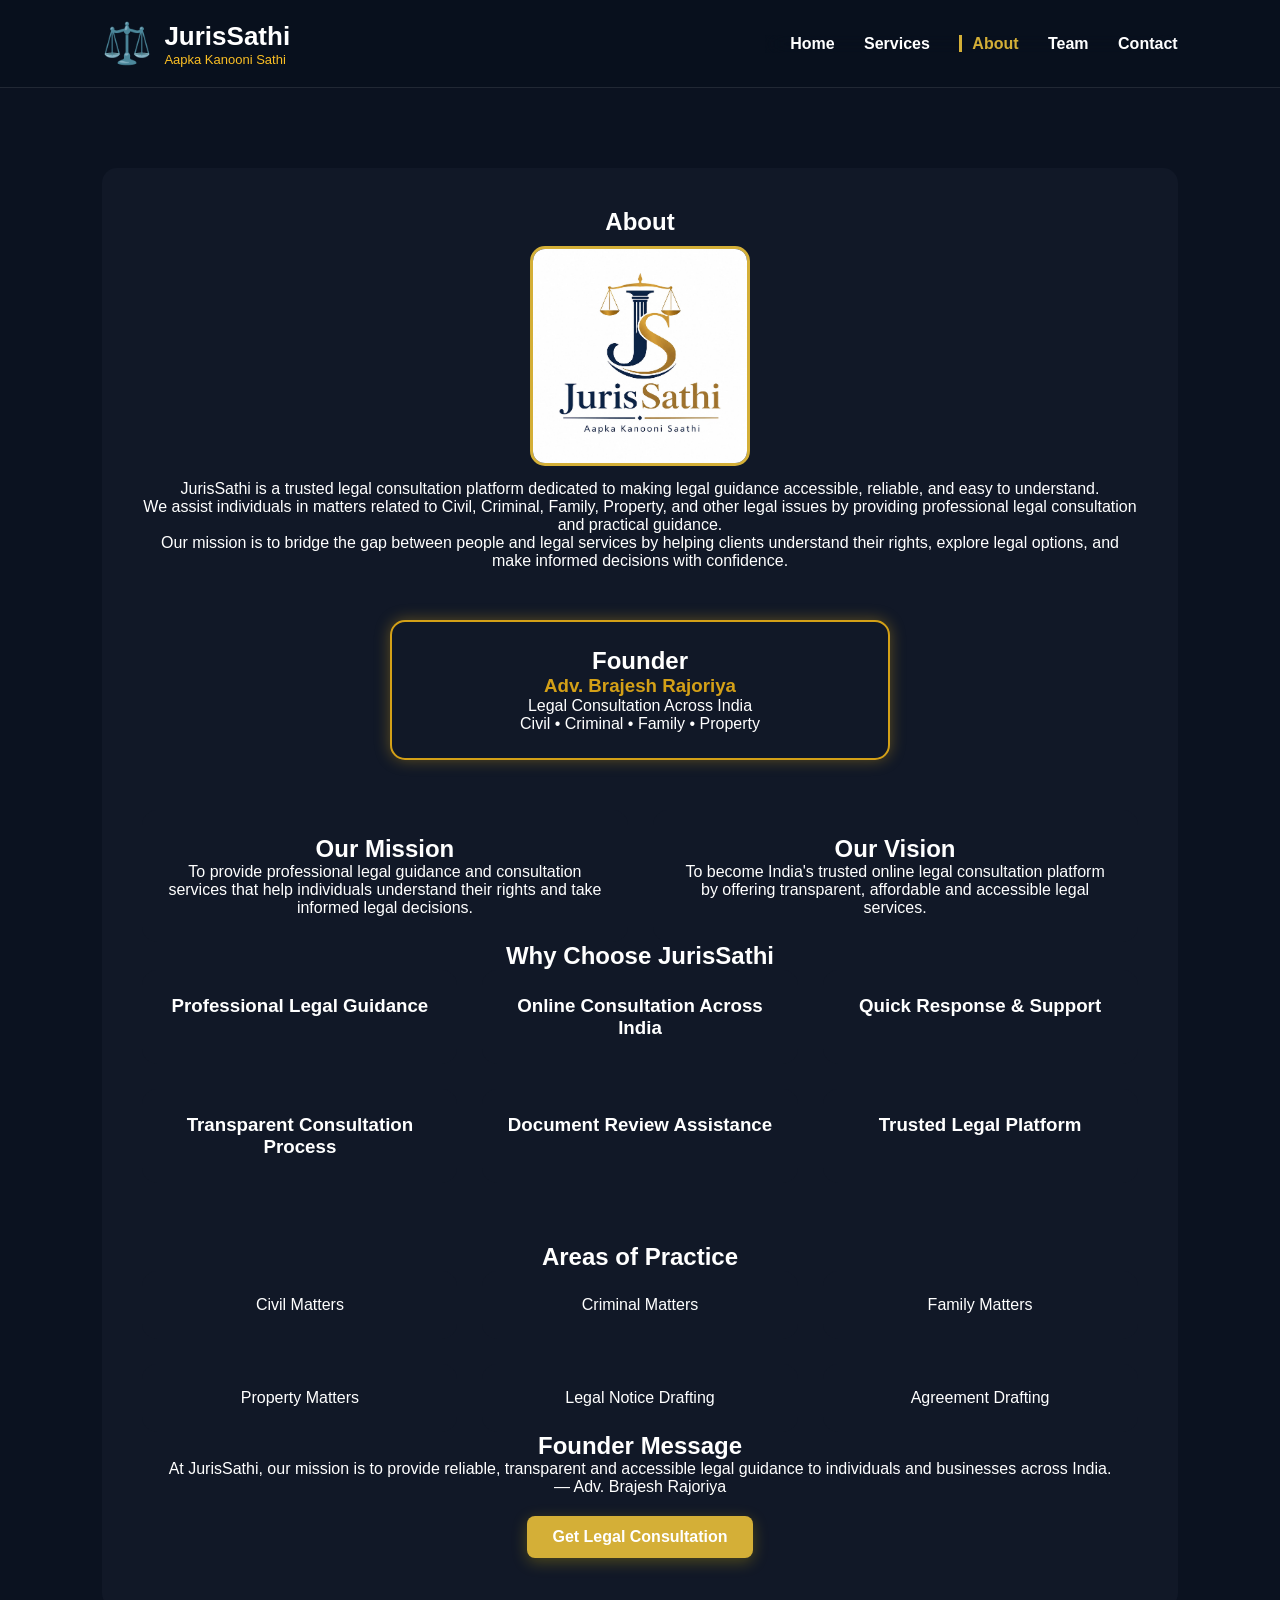
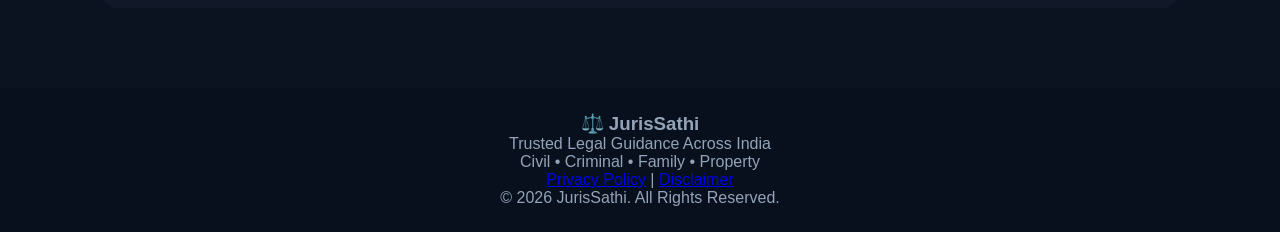
<file: about.html>
<!DOCTYPE html>
<html>
<head>
  <meta charset="UTF-8">
<meta name="viewport" content="width=device-width, initial-scale=1.0">
  <title>About Us - JurisSathi</title>
  <link rel="stylesheet" href="style.css">
</head>
<body>
<header class="nav">
  <div class="brand">
    <div class="brand-icon">⚖️</div>
    <div>
      <h1>JurisSathi</h1>
      <p>Aapka Kanooni Sathi</p>
    </div>
  </div>
  <input type="checkbox" id="menu-toggle">
<label for="menu-toggle" class="hamburger">☰</label>
  <div class="menu">
    <a href="index.html">Home</a>
<a href="services.html">Services</a>
<a href="about.html" class="active">About</a>
<a href="legal-team.html">Team</a>
<a href="contact.html">Contact</a>
  </div>
</header>
<section id="about" class="about">
 
  <div class="about-card">
    <h2>About </h2>
    <div style="margin:10px 0;">
  <img src="jurissathi-logo.png.jpeg" alt="Advocate" style="width:220px;border-radius:15px;border:3px solid #d4af37;">
</div>


   <p>
JurisSathi is a trusted legal consultation platform dedicated to making legal guidance accessible, reliable, and easy to understand.
</p>

<p>
We assist individuals in matters related to Civil, Criminal, Family, Property, and other legal issues by providing professional legal consultation and practical guidance.
</p>

<p>
Our mission is to bridge the gap between people and legal services by helping clients understand their rights, explore legal options, and make informed decisions with confidence.
</p>

<div class="card founder-card">
  <h2>Founder</h2>
  <h3>Adv. Brajesh Rajoriya</h3>
  <p>Legal Consultation Across India</p>
  <p>Civil • Criminal • Family • Property</p>
</div>
   <div class="grid">
  <div class="card">
    <h2>Our Mission</h2>
    <p>To provide professional legal guidance and consultation services that help individuals understand their rights and take informed legal decisions.</p>
  </div>

  <div class="card">
    <h2>Our Vision</h2>
    <p>To become India's trusted online legal consultation platform by offering transparent, affordable and accessible legal services.</p>
  </div>
</div>
    <h2>Why Choose JurisSathi</h2>

<div class="grid">

  <div class="card">
    <h3>Professional Legal Guidance</h3>
  </div>

  <div class="card">
    <h3>Online Consultation Across India</h3>
  </div>

  <div class="card">
    <h3>Quick Response & Support</h3>
  </div>

  <div class="card">
    <h3>Transparent Consultation Process</h3>
  </div>

  <div class="card">
    <h3>Document Review Assistance</h3>
  </div>

  <div class="card">
    <h3>Trusted Legal Platform</h3>
  </div>

</div>
  
   <h2 style="margin-top:60px; clear:both;">Areas of Practice</h2>
<div class="grid">
  <div class="card">Civil Matters</div>
  <div class="card">Criminal Matters</div>
  <div class="card">Family Matters</div>
  <div class="card">Property Matters</div>
  <div class="card">Legal Notice Drafting</div>
  <div class="card">Agreement Drafting</div>
</div>
    <h2>Founder Message</h2>
<p>
At JurisSathi, our mission is to provide reliable, transparent and accessible legal guidance to individuals and businesses across India.
</p>
<p>
— Adv. Brajesh Rajoriya
</p>
    <a href="contact.html" class="btn">
    Get Legal Consultation
</a>
  </div>
</section>
<footer>
    <h3>⚖️ JurisSathi</h3>

    <p>Trusted Legal Guidance Across India</p>

    <p>Civil • Criminal • Family • Property</p>

    <p>
        <a href="privacy-policy.html">Privacy Policy</a> |
        <a href="disclaimer.html">Disclaimer</a>
    </p>

    <p>© 2026 JurisSathi. All Rights Reserved.</p>
</footer>
</body>
</html>
</file>
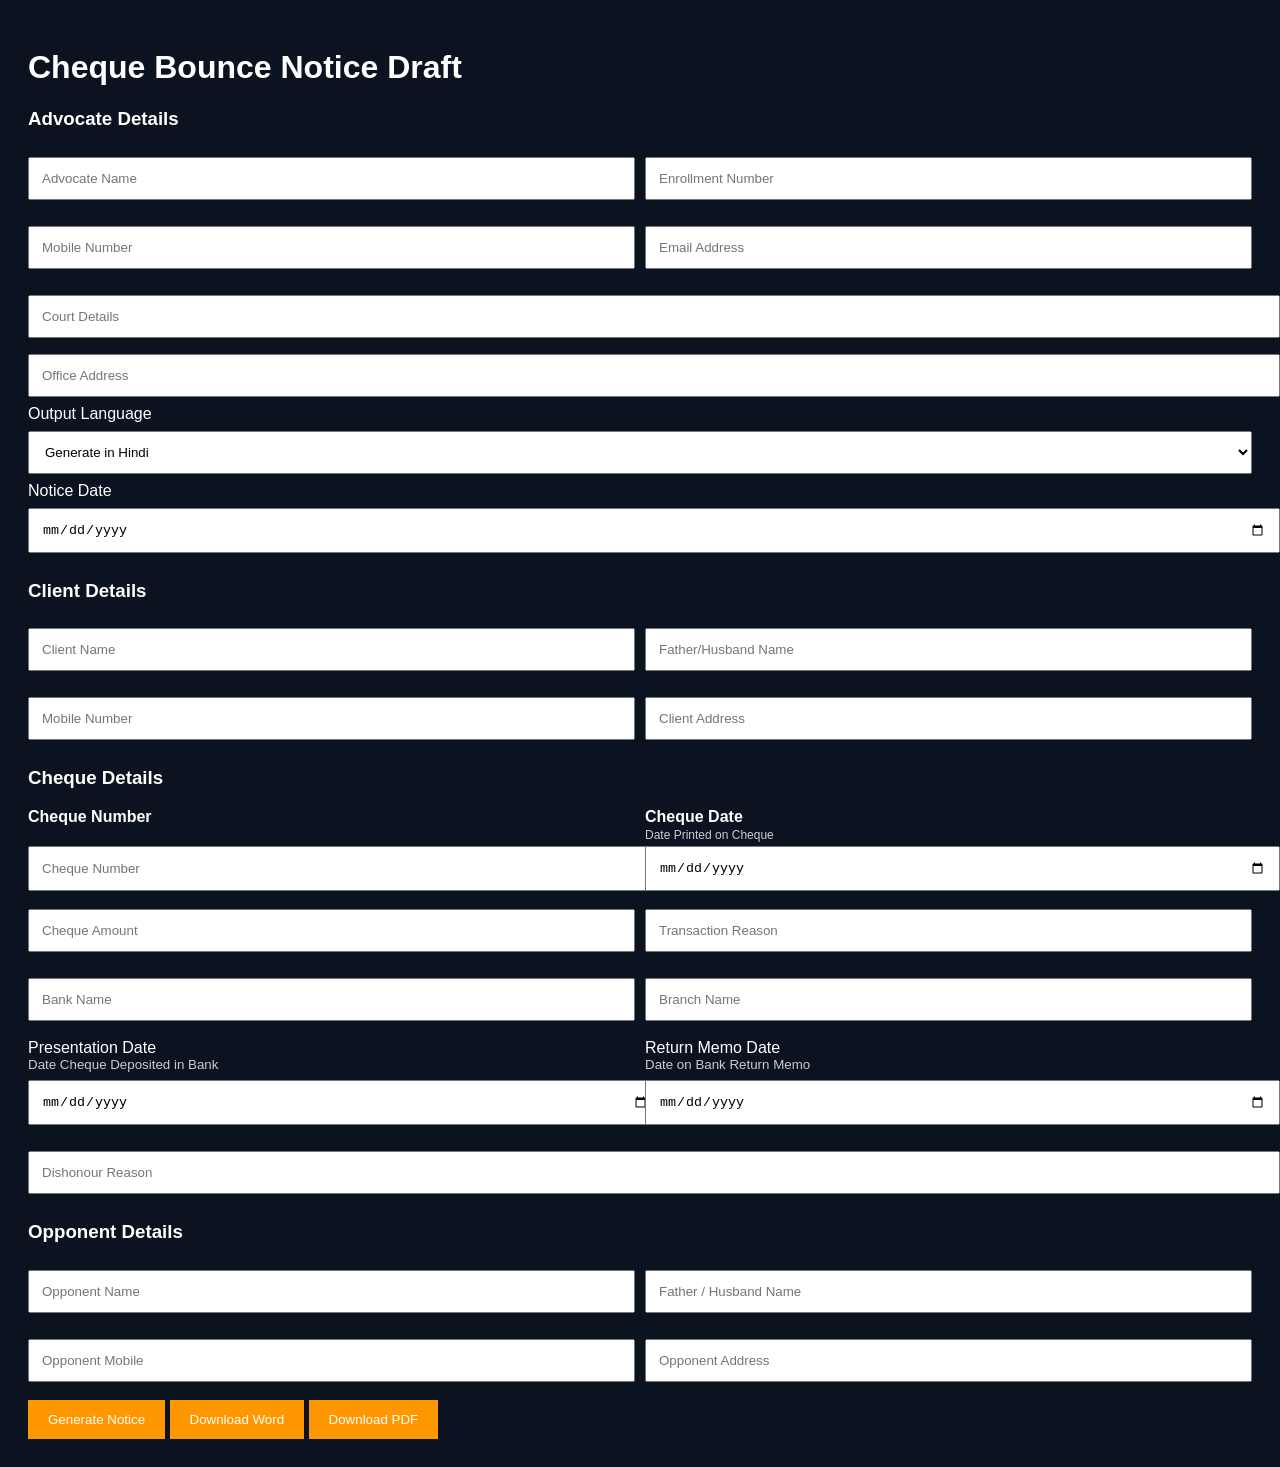
<file: cheque-bounce-generator.html>
<!DOCTYPE html>
<html lang="hi">
<head>
<meta charset="UTF-8">
<meta name="viewport" content="width=device-width, initial-scale=1.0">
<title>Cheque Bounce Notice Draft | JurisSathi</title>

<style>
body{font-family:Arial,sans-serif;background:#0b1220;color:white;padding:20px}

input,textarea,select{
    width:100%;
    padding:12px;
    margin:8px 0;
}

button{
    background:#ff9800;
    color:white;
    border:none;
    padding:12px 20px;
}

#output{
    display:none;
    background:white;
    color:black;
    padding:20px;
}

.row{
    display:flex;
    gap:10px;
    margin-bottom:10px;
}

.row input{
    flex:1;
}
    .row{
    display:flex;
    gap:10px;
    margin-bottom:10px;
}

.row input{
    flex:1;
}
.field{
    flex:1;
    display:flex;
    flex-direction:column;
}

.field label{
    font-weight:bold;
    margin-bottom:2px;
}

.field small{
    color:#ccc;
    font-size:12px;
    margin-bottom:4px;
}

.field input{
    width:100%;
    margin:0;
}
@media(max-width:768px){
    .row{
        flex-direction:column;
    }
}
</style>
</head>
<body>

<h1>Cheque Bounce Notice Draft</h1>
<h3>Advocate Details</h3>

<div class="row">
    <input id="advName" placeholder="Advocate Name">
    <input id="enrollmentNo" placeholder="Enrollment Number">
</div>

<div class="row">
    <input id="advMobile" placeholder="Mobile Number">
    <input id="advEmail" placeholder="Email Address">
</div>

<input id="advCourt" placeholder="Court Details">

<input id="advAddress" placeholder="Office Address">
<label>Output Language</label>
<select id="language">
<option value="hindi">Generate in Hindi</option>
<option value="english">Generate in English</option>
</select>
<label>Notice Date</label>
<input type="date" id="noticeDate">
    <h3>Client Details</h3>
   <div class="row">
    <input id="clientName" placeholder="Client Name">
    <input id="fatherName" placeholder="Father/Husband Name">
</div>

<div class="row">
    <input id="mobile" placeholder="Mobile Number">
    <input id="clientAddress" placeholder="Client Address">
</div>
 <h3>Cheque Details</h3>

<div class="row">
  <div class="field">
    <label>Cheque Number</label>
    <small>&nbsp;</small>
    <input id="chequeNumber" placeholder="Cheque Number">
  </div>

  <div class="field">
    <label>Cheque Date</label>
    <small>Date Printed on Cheque</small>
    <input type="date" id="chequeDate">
  </div>
</div>

<div class="row">

    <input id="chequeAmount" placeholder="Cheque Amount">

    <input id="transactionReason" placeholder="Transaction Reason">

</div>

<div class="row">

    <input id="bankName" placeholder="Bank Name">

    <input id="branchName" placeholder="Branch Name">

</div>

<div class="row">

    <div style="flex:1;">
        <label>Presentation Date</label>
        <small style="display:block;color:#ccc;">Date Cheque Deposited in Bank</small>
        <input type="date" id="presentationDate">
    </div>

    <div style="flex:1;">
        <label>Return Memo Date</label>
        <small style="display:block;color:#ccc;">Date on Bank Return Memo</small>
        <input type="date" id="returnMemoDate">
    </div>

</div>

<input id="dishonourReason" placeholder="Dishonour Reason">

<h3>Opponent Details</h3>

<div class="row">
    <input id="opponentName" placeholder="Opponent Name">
    <input id="opponentFather" placeholder="Father / Husband Name">
</div>

<div class="row">
    <input id="opponentMobile" placeholder="Opponent Mobile">
    <input id="opponentAddress" placeholder="Opponent Address">
</div>
<button onclick="generateNotice()">Generate Notice</button>
  <button onclick="downloadWord()">Download Word</button>

<button onclick="downloadPDF()">Download PDF</button>

<div id="output"></div>

<script>
function generateNotice(){
  let language = document.getElementById("language").value;
  let noticeDate = document.getElementById("noticeDate").value;
let noticeDateFormatted = new Date(noticeDate).toLocaleDateString('en-GB');
   let advName = document.getElementById("advName").value;
let enrollmentNo = document.getElementById("enrollmentNo").value;
let advCourt = document.getElementById("advCourt").value;
let advMobile = document.getElementById("advMobile").value;
let advEmail = document.getElementById("advEmail").value;
let advAddress = document.getElementById("advAddress").value; 
  let client = document.getElementById("clientName").value;
  let father = document.getElementById("fatherName").value;
  let address = document.getElementById("clientAddress").value;
  let mobile = document.getElementById("mobile").value;
  let opponent = document.getElementById("opponentName").value;
 let opponentFather = document.getElementById("opponentFather").value;
let opponentMobile = document.getElementById("opponentMobile").value;
let opponentAddress = document.getElementById("opponentAddress").value;
let chequeNumber = document.getElementById("chequeNumber").value;

let chequeDate = document.getElementById("chequeDate").value;
let chequeDateFormatted = new Date(chequeDate).toLocaleDateString("en-GB");

let chequeAmount = document.getElementById("chequeAmount").value;

let transactionReason = document.getElementById("transactionReason").value;

let bankName = document.getElementById("bankName").value;
let branchName = document.getElementById("branchName").value;

let presentationDate = document.getElementById("presentationDate").value;
let presentationDateFormatted = new Date(presentationDate).toLocaleDateString("en-GB");

let returnMemoDate = document.getElementById("returnMemoDate").value;
let returnMemoDateFormatted = new Date(returnMemoDate).toLocaleDateString("en-GB");

let dishonourReason = document.getElementById("dishonourReason").value;
  let notice = "";

  if(language === "hindi"){
 notice = `
<div style="text-align:center;">
<h2>विधिक नोटिस</h2>
</div>

दिनांक: ${noticeDateFormatted}

प्रेषक:

अधिवक्ता ${advName}
${advCourt}

मोबाइल : ${advMobile}
ईमेल : ${advEmail}
पता : ${advAddress}

मेरे मुवक्किल की ओर से:

नाम : ${client}
पिता/पति का नाम : ${father}
पता : ${address}
मोबाइल नं. : ${mobile}

प्रति,

नाम : ${opponent}
पिता/पति का नाम : ${opponentFather}
पता : ${opponentAddress}
मोबाइल नं. : ${opponentMobile}

विषय:

परक्राम्य लिखत अधिनियम, 1881 की धारा 138 के अंतर्गत चेक अनादरण (Cheque Dishonour) के संबंध में विधिक नोटिस।

महोदय/महोदया,

मेरे मुवक्किल के स्पष्ट निर्देशों एवं अधिकार के आधार पर आपको यह विधिक नोटिस प्रेषित किया जा रहा है, जिससे आपको आपके द्वारा उत्पन्न विधिक दायित्वों एवं उनके उल्लंघन के परिणामों से विधिवत अवगत कराया जा सके।

1. कि आपके एवं मेरे मुवक्किल के मध्य ${transactionReason} के संबंध में एक वैध, विधिसम्मत एवं विधिक रूप से प्रवर्तनीय वित्तीय देयता (Legally Enforceable Debt or Liability) विद्यमान थी, जिसका निर्वहन करना आपका वैधानिक दायित्व था।
2. कि उक्त वैध देयता के निर्वहन एवं भुगतान के उद्देश्य से आपने मेरे मुवक्किल के पक्ष में ₹${chequeAmount}/- (रुपये ${chequeAmount} मात्र) का चेक क्रमांक ${chequeNumber}, दिनांक ${chequeDateFormatted}, बैंक ${bankName}, शाखा ${branchName} से जारी किया।
3. कि उपर्युक्त चेक आपने पूर्णतः स्वेच्छा, स्वतंत्र इच्छा एवं बिना किसी दबाव, अनुचित प्रभाव, प्रलोभन अथवा भ्रम के मेरे मुवक्किल को जारी किया था, जिससे आपके द्वारा उक्त वित्तीय देयता को स्वीकार किया जाना स्पष्ट रूप से सिद्ध होता है।
4. कि मेरे मुवक्किल ने उक्त चेक को उसकी वैधानिक वैधता अवधि के भीतर, सद्भावना एवं विधि के अनुरूप दिनांक ${presentationDateFormatted} को अपने बैंक के माध्यम से भुगतान हेतु प्रस्तुत किया।
5. कि उक्त चेक बैंक द्वारा दिनांक ${returnMemoDateFormatted} को "${dishonourReason}" कारण अंकित करते हुए अनादृत (Dishonoured) कर वापस कर दिया गया, जिसकी सूचना बैंक द्वारा जारी Return Memo के माध्यम से मेरे मुवक्किल को प्राप्त हुई।
6. कि बैंक द्वारा जारी उक्त Return Memo चेक अनादरण का प्रथमदृष्टया वैधानिक साक्ष्य है तथा यह स्पष्ट रूप से प्रदर्शित करता है कि आप अपने वैधानिक एवं वित्तीय दायित्वों का निर्वहन करने में विफल रहे हैं।
7. कि आपके द्वारा ऐसा चेक जारी किया जाना, जिसका भुगतान प्रस्तुत किए जाने पर संभव नहीं हो सका, आपके वैधानिक दायित्वों के गंभीर उल्लंघन को दर्शाता है तथा इससे मेरे मुवक्किल को आर्थिक हानि, मानसिक पीड़ा एवं अनावश्यक असुविधा का सामना करना पड़ा है।
8. कि चेक के अनादरण की सूचना प्राप्त होने के उपरांत भी मेरे मुवक्किल ने आपको अनेक अवसरों पर व्यक्तिगत रूप से, दूरभाष, संदेश तथा अन्य उपलब्ध माध्यमों से बकाया राशि का भुगतान करने हेतु अनुरोध किया, तथापि आपने न तो भुगतान किया और न ही कोई संतोषजनक उत्तर अथवा स्पष्टीकरण प्रस्तुत किया।
9. कि आपके उक्त आचरण से यह स्पष्ट रूप से सिद्ध होता है कि आपने अपने वैधानिक एवं संविदात्मक दायित्वों का जानबूझकर उल्लंघन किया है, जिसके परिणामस्वरूप मेरे मुवक्किल को आर्थिक हानि, मानसिक प्रताड़ना, समय की क्षति तथा अनावश्यक विधिक व्यय वहन करना पड़ रहा है।
10. कि आपके द्वारा जारी किया गया उपर्युक्त चेक मेरे मुवक्किल के पक्ष में विद्यमान वैध एवं विधिक रूप से प्रवर्तनीय ऋण/देयता (Legally Enforceable Debt or Liability) के भुगतान हेतु जारी किया गया था। अतः उक्त चेक का अनादरण परक्राम्य लिखत अधिनियम, 1881 की धारा 138 के अंतर्गत दंडनीय अपराध की श्रेणी में आता है।
11. कि यह विधिक नोटिस परक्राम्य लिखत अधिनियम, 1881 की धारा 138 के प्रावधानों के अनुपालन में आपको विधिवत प्रेषित किया जा रहा है तथा आपको अंतिम एवं पर्याप्त अवसर प्रदान किया जाता है कि आप इस नोटिस की प्राप्ति से 15 (पंद्रह) दिवस की वैधानिक अवधि के भीतर ₹${chequeAmount}/- (रुपये __________ मात्र) की संपूर्ण राशि मेरे मुवक्किल को अदा करें।
12. कि यदि आप उपर्युक्त वैधानिक अवधि के भीतर भुगतान करने में विफल रहते हैं, तो मेरे मुवक्किल के पक्ष में आपके विरुद्ध परक्राम्य लिखत अधिनियम, 1881 की धारा 138 के अंतर्गत सक्षम न्यायालय में आपराधिक परिवाद (Criminal Complaint) प्रस्तुत करने का विधिक कारण (Cause of Action) उत्पन्न हो जाएगा।
13. कि उपर्युक्त आपराधिक कार्यवाही के अतिरिक्त मेरे मुवक्किल आपके विरुद्ध मूल राशि की वसूली, विधि एवं तथ्यों के अनुसार देय ब्याज, हर्जाना (Damages), वाद व्यय, अधिवक्ता शुल्क तथा अन्य उपलब्ध दीवानी एवं वैधानिक राहतों की प्राप्ति हेतु पृथक विधिक कार्यवाही प्रारंभ करने का अधिकार सुरक्षित रखते हैं।
14. कि ऐसी समस्त विधिक कार्यवाही सक्षम अधिकारिता (Competent Jurisdiction) वाले न्यायालय के समक्ष प्रारंभ की जाएगी तथा उससे उत्पन्न होने वाले समस्त न्यायालयीन व्यय, अधिवक्ता शुल्क, न्यायालय शुल्क एवं अन्य विधिक परिणामों के लिए आप स्वयं पूर्णतः उत्तरदायी होंगे।
15. कि आपको इस विधिक नोटिस के माध्यम से अंतिम अवसर प्रदान किया जाता है कि आप इस नोटिस की प्राप्ति से 15 (पंद्रह) दिवस के भीतर ₹${chequeAmount}/- (रुपये __________ मात्र) की संपूर्ण राशि मेरे मुवक्किल को अदा कर अपने वैधानिक दायित्व का निर्वहन करें तथा भविष्य में किसी भी प्रकार के अनावश्यक विधिक विवाद से बचें।
16. कि यदि आप उक्त वैधानिक अवधि के भीतर भुगतान करने में असफल रहते हैं, तो मेरे मुवक्किल आपके विरुद्ध परक्राम्य लिखत अधिनियम, 1881 की धारा 138 के अंतर्गत सक्षम न्यायालय में आपराधिक परिवाद प्रस्तुत करने के अतिरिक्त अन्य सभी उपलब्ध विधिक उपचार अपनाने के लिए स्वतंत्र एवं बाध्य होंगे।
17. कि ऐसी स्थिति में मेरे मुवक्किल आपके विरुद्ध मूल राशि, ब्याज (यदि विधि एवं तथ्यों के अनुसार देय हो), हर्जाना (Damages), मेस्ने लाभ (जहाँ लागू हो), वाद व्यय, अधिवक्ता शुल्क तथा अन्य समस्त विधिक व्ययों की वसूली हेतु पृथक दीवानी कार्यवाही प्रारंभ करने का अधिकार भी सुरक्षित रखते हैं।
18. कि आपके द्वारा भुगतान न किए जाने की स्थिति में प्रारंभ की जाने वाली समस्त आपराधिक एवं दीवानी कार्यवाहियों से उत्पन्न होने वाले सभी परिणाम, न्यायालयीन व्यय, अधिवक्ता शुल्क, न्यायालय शुल्क एवं अन्य दायित्वों के लिए आप स्वयं पूर्णतः उत्तरदायी होंगे।
19. कि इस विधिक नोटिस को आपको अंतिम एवं पर्याप्त अवसर प्रदान करने के उद्देश्य से प्रेषित किया जा रहा है। यदि आप इस अवसर का लाभ नहीं उठाते हैं, तो यह माना जाएगा कि आपने अपने विधिक दायित्वों का स्वेच्छा से पालन करने से इंकार कर दिया है।
20. अतः आपको अंतिम रूप से निर्देशित एवं अपेक्षित किया जाता है कि आप इस विधिक नोटिस की प्राप्ति से 15 (पंद्रह) दिवस के भीतर ₹${chequeAmount}/- (रुपये __________ मात्र) की संपूर्ण राशि मेरे मुवक्किल को अदा करें। अन्यथा मेरे मुवक्किल आपके विरुद्ध बिना किसी अन्य सूचना अथवा पत्राचार के परक्राम्य लिखत अधिनियम, 1881 की धारा 138 तथा अन्य लागू विधिक प्रावधानों के अंतर्गत सक्षम न्यायालय में उपयुक्त आपराधिक एवं दीवानी कार्यवाही प्रारंभ करेंगे, जिसकी समस्त जिम्मेदारी, व्यय एवं परिणाम आपके स्वयं के जोखिम, उत्तरदायित्व एवं दायित्व पर होंगे।


<div style="text-align:right; margin-top:40px;">
भवदीय,<br><br><br>
${advName}<br>
अधिवक्ता<br>
पंजीयन क्रमांक: ${enrollmentNo}
</div>

नोटः

इस विधिक नोटिस की एक प्रति कार्यालय अभिलेख, भविष्य में आवश्यक वैधानिक एवं न्यायालयीन कार्यवाही तथा साक्ष्य प्रयोजनार्थ सुरक्षित रखी गई है। `;

      
  } else {
   notice = `
<div style="text-align:center;">
<h2>LEGAL NOTICE</h2>
</div>

Date: ${noticeDateFormatted}
From:
Advocate ${advName}
${advCourt}
Mobile: ${advMobile}
Email: ${advEmail}
Address: ${advAddress}
On behalf of my Client:
Name: ${client}
Father's/Husband's Name: ${father}
Address: ${address}
Mobile No.: ${mobile}
To,
Name: ${opponent}
Father's/Husband's Name: ${opponentFather}
Address: ${opponentAddress}
Mobile No.: ${opponentMobile}
Subject:
Legal Notice under Section 138 of the Negotiable Instruments Act, 1881 in respect of Dishonour of Cheque.
Sir/Madam,
Under the express instructions and authority of my client, I hereby issue and serve upon you the following Legal Notice in order to formally notify you of your legal obligations and the consequences arising out of your failure to discharge the same:

1. That a valid, lawful and legally enforceable debt or liability existed between you and my client in respect of ${transactionReason}, the discharge of which was your legal obligation.
2. That towards the discharge of the aforesaid legally enforceable debt or other liability, you issued in favour of my client Cheque No. ${chequeNumber}, dated ${chequeDateFormatted}, drawn on ${bankName}, ${branchName}, for a sum of ₹${chequeAmount}/- (Rupees ${chequeAmount} Only).
3. That the aforesaid cheque was issued by you voluntarily, out of your free will and without any coercion, undue influence, inducement or misrepresentation, thereby unequivocally acknowledging your financial liability towards my client.
4. That my client, acting in good faith and strictly in accordance with law, presented the aforesaid cheque through his banker within its statutory period of validity on ${presentationDateFormatted} for encashment.
5. That the said cheque was returned unpaid by your banker on ${returnMemoDateFormatted} with the endorsement "${dishonourReason}", as evidenced by the Bank Return Memo duly issued in respect thereof.
6. That the said Bank Return Memo constitutes prima facie documentary evidence of the dishonour of the cheque and clearly establishes your failure to discharge your legal and financial obligations.
7. That the issuance of a cheque by you which could not be honoured upon presentation amounts to a serious breach of your legal obligations and has caused substantial financial loss, mental agony and unnecessary inconvenience to my client.
8. That even after receiving information regarding the dishonour of the cheque, my client, on several occasions, personally as well as through telephone calls, messages and other available modes of communication, requested you to make payment of the outstanding amount. However, you neither made the payment nor furnished any satisfactory explanation in respect thereof.
9. That your aforesaid conduct clearly establishes that you have deliberately failed to discharge your statutory and contractual obligations, thereby causing financial loss, mental harassment, loss of valuable time and unnecessary legal expenses to my client.
10. That the aforesaid cheque was issued by you towards the discharge of a valid and legally enforceable debt or liability owed to my client. Consequently, the dishonour of the said cheque squarely attracts the penal provisions of Section 138 of the Negotiable Instruments Act, 1881.
11. That this Legal Notice is being duly issued to you in strict compliance with the provisions of Section 138 of the Negotiable Instruments Act, 1881, thereby granting you a final and sufficient opportunity to pay the entire cheque amount of ₹${chequeAmount}/- (Rupees ${chequeAmount} Only) to my client within 15 (Fifteen) days from the date of receipt of this Legal Notice.
12. That in the event of your failure to make the aforesaid payment within the prescribed statutory period, a valid Cause of Action shall accrue in favour of my client to initiate criminal proceedings against you before the competent court under Section 138 of the Negotiable Instruments Act, 1881.
13. That apart from the aforesaid criminal proceedings, my client expressly reserves the right to initiate appropriate civil proceedings against you for recovery of the principal amount, interest (where legally and factually payable), damages, litigation expenses, advocate's fees and all other civil and statutory reliefs available under law.
14. That all such legal proceedings shall be instituted before the court having Competent Jurisdiction, and you alone shall be solely responsible and liable for all court fees, litigation costs, advocate's fees and every legal consequence arising therefrom.
15. That by way of this Legal Notice, you are hereby granted a final opportunity to discharge your legal obligation by making payment of the entire cheque amount of ₹${chequeAmount}/- (Rupees ${chequeAmount} Only) to my client within 15 (Fifteen) days from the date of receipt of this Legal Notice, thereby avoiding unnecessary legal disputes and litigation.
16. That in the event of your failure to make the aforesaid payment within the prescribed statutory period, my client shall be free and legally entitled to initiate criminal proceedings against you under Section 138 of the Negotiable Instruments Act, 1881, in addition to availing all other remedies available under the applicable laws.
17. That in such an event, my client shall also be entitled to institute separate civil proceedings against you for recovery of the principal amount, interest (where legally and factually payable), damages, litigation expenses, advocate's fees and all other consequential legal costs and reliefs available under law.
18. That you alone shall be solely responsible and liable for all consequences arising out of such criminal and civil proceedings, including court fees, litigation expenses, advocate's fees, legal costs and every other liability incidental thereto.
19. That this Legal Notice is being issued to provide you with a final and sufficient opportunity to comply with your legal obligations. In the event you fail to avail yourself of this opportunity, it shall be presumed that you have willfully refused to discharge your legally enforceable liability.
20. Therefore, you are hereby finally called upon and required to pay the entire cheque amount of ₹${chequeAmount}/- (Rupees ${chequeAmount} Only) to my client within 15 (Fifteen) days from the date of receipt of this Legal Notice. Failing which, my client shall be constrained to initiate appropriate criminal proceedings under Section 138 of the Negotiable Instruments Act, 1881, along with such other civil and legal proceedings as may be available under law, before the Competent Court, entirely at your own risk, costs, consequences and liabilities, without any further notice or correspondence.

This Legal Notice is issued without prejudice to all other legal rights, claims and remedies available to my client under the applicable laws, all of which are hereby expressly reserved.
<div style="text-align:right; margin-top:40px;">
Yours Faithfully,<br><br><br>

(${advName})<br>
Advocate<br>
Enrollment No.: ${enrollmentNo}
</div>
Note:
A copy of this Legal Notice has been retained in our office records for future reference and for use in any statutory, judicial or other legal proceedings, if so required. `;
  }

 document.getElementById("output").innerHTML =
notice.replace(/\n/g, "<br>");
  document.getElementById("output").style.display = "block";
}
  function downloadWord() {

    let content = document.getElementById("output").innerHTML;

    let wordContent = `
    <html>
    <head>
    <meta charset="UTF-8">
    <style>
    body{
        font-family:"Times New Roman",serif;
        font-size:11pt;
        line-height:1.7;
        margin:40px;
    }
    h2{
        text-align:center;
    }
    </style>
    </head>
    <body>
    ${content}
    </body>
    </html>
    `;

    let blob = new Blob([wordContent], {
        type: "application/msword;charset=utf-8"
    });

    let link = document.createElement("a");
    link.href = URL.createObjectURL(blob);
    link.download = "Cheque_Bounce_Notice.doc";
    link.click();
    URL.revokeObjectURL(link.href);

}
  function downloadPDF() {

   let content = document.getElementById("output").innerHTML;

    let printWindow = window.open("", "_blank");

    printWindow.document.write(`
        <html>
        <head>
            <title>Money Recovery Notice</title>
            <style>
                body {
                    font-family: Arial, sans-serif;
                    padding: 40px;
                    line-height: 1.6;
                    white-space: pre-wrap;
                }
            </style>
        </head>
        <body>${content}</body>
        </html>
    `);

    printWindow.document.close();
    printWindow.print();
}
</script>

</body>
</html>
</file>
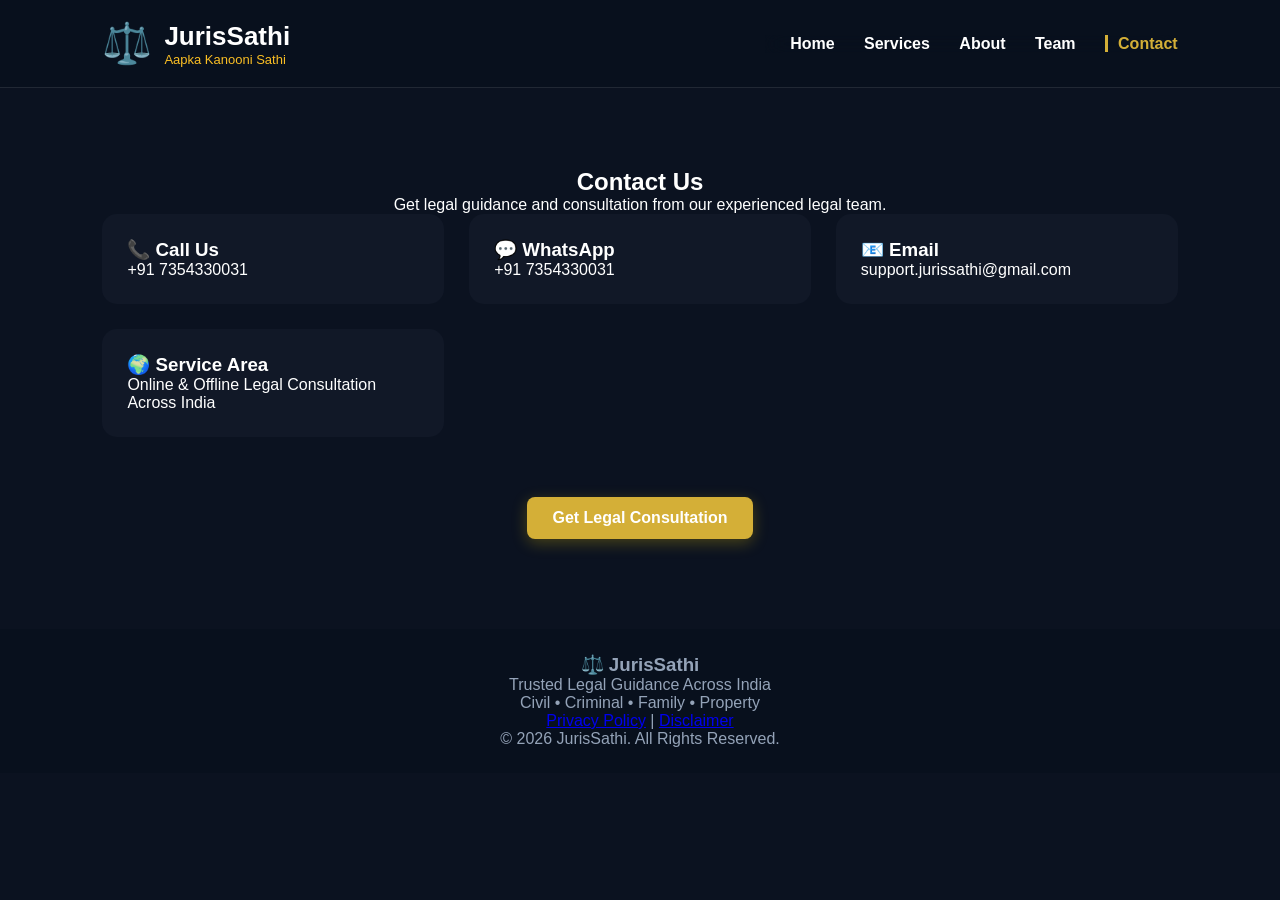
<file: contact.html>
<!DOCTYPE html>
<html lang="en">
<head>
<meta charset="UTF-8">
<meta name="viewport" content="width=device-width, initial-scale=1.0">
<title>Contact - JurisSathi</title>
<link rel="stylesheet" href="style.css">
</head>
<body>
<header class="nav">
  <div class="brand">
    <div class="brand-icon">⚖️</div>
    <div>
      <h1>JurisSathi</h1>
      <p>Aapka Kanooni Sathi</p>
    </div>
  </div>
  <input type="checkbox" id="menu-toggle">
<label for="menu-toggle" class="hamburger">☰</label>
  <div class="menu">
    <a href="index.html">Home</a>
<a href="services.html">Services</a>
<a href="about.html">About</a>
<a href="legal-team.html">Team</a>
<a href="contact.html" class="active">Contact</a>
  </div>
</header>

<section class="about">

<h2 style="text-align:center;">Contact Us</h2>

<p style="text-align:center;">
Get legal guidance and consultation from our experienced legal team.
</p>

<div class="grid">

<div class="card">
<h3>📞 Call Us</h3>
<p>
<a href="tel:+917354330031">+91 7354330031</a>
</p>
</div>

<div class="card">
<h3>💬 WhatsApp</h3>
<p>
<a href="https://wa.me/917354330031">+91 7354330031</a>
</p>
</div>

<div class="card">
<h3>📧 Email</h3>
<p>
<a href="mailto:support.jurissathi@gmail.com">
support.jurissathi@gmail.com
</a>
</p>
</div>

<div class="card">
<h3>🌍 Service Area</h3>
Online & Offline Legal Consultation Across India
</div>

</div>

<div style="text-align:center; margin-top:40px;">
<a href="https://wa.me/917354330031" class="btn">
Get Legal Consultation
</a>
</div>

</section>

<footer>
    <h3>⚖️ JurisSathi</h3>

    <p>Trusted Legal Guidance Across India</p>

    <p>Civil • Criminal • Family • Property</p>

    <p>
        <a href="privacy-policy.html">Privacy Policy</a> |
        <a href="disclaimer.html">Disclaimer</a>
    </p>

    <p>© 2026 JurisSathi. All Rights Reserved.</p>
</footer>
</body>
</html>
</file>
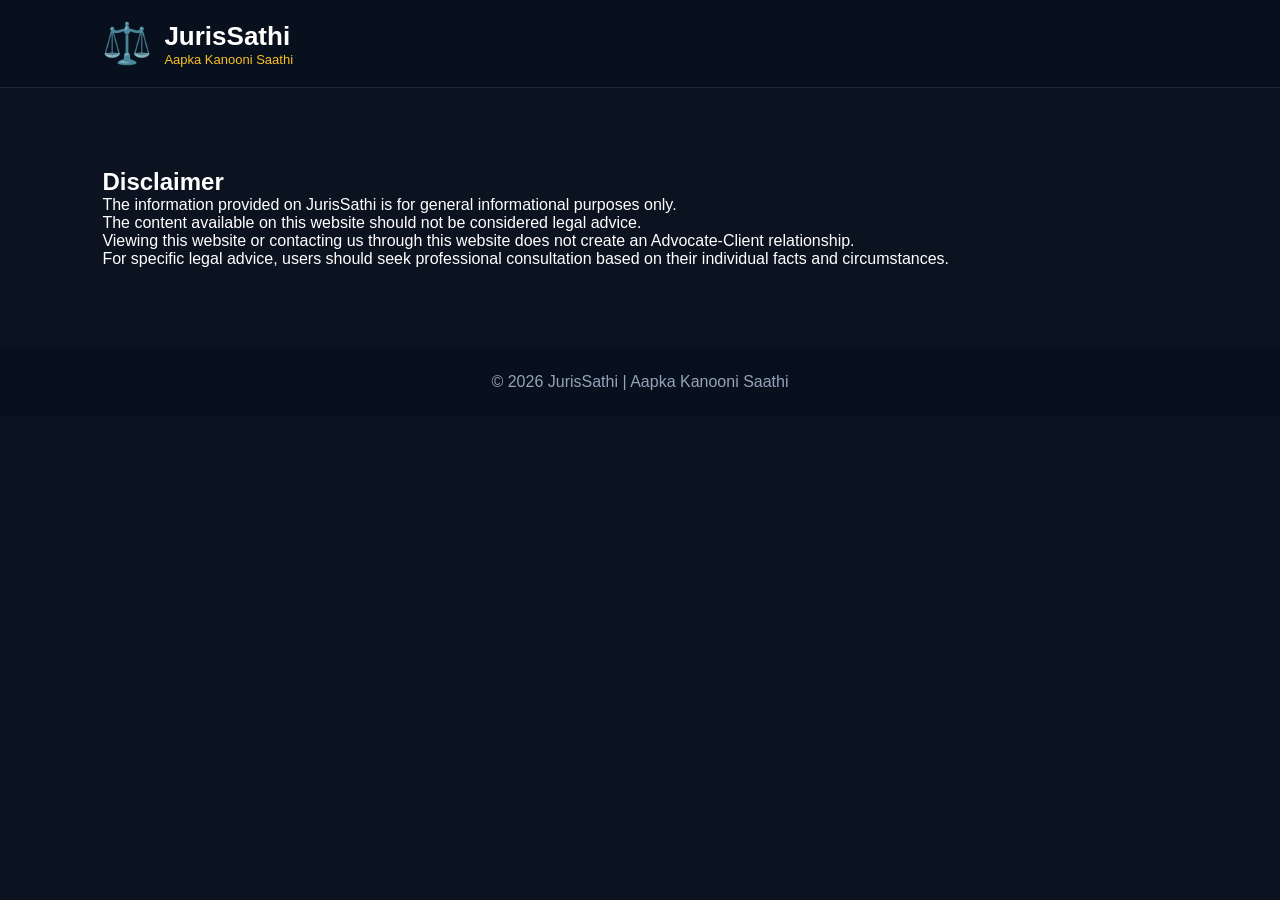
<file: disclaimer.html>
<!DOCTYPE html>
<html lang="en">
<head>
<meta charset="UTF-8">
<meta name="viewport" content="width=device-width, initial-scale=1.0">
<title>Disclaimer - JurisSathi</title>
<link rel="stylesheet" href="style.css">
</head>
<body>

<header class="nav">
<div class="brand">
<div class="brand-icon">⚖️</div>
<div>
<h1>JurisSathi</h1>
<p>Aapka Kanooni Saathi</p>
</div>
</div>
</header>

<section class="about">
<h1>Disclaimer</h1>

<p>
The information provided on JurisSathi is for general informational purposes only.
</p>

<p>
The content available on this website should not be considered legal advice.
</p>

<p>
Viewing this website or contacting us through this website does not create an Advocate-Client relationship.
</p>

<p>
For specific legal advice, users should seek professional consultation based on their individual facts and circumstances.
</p>

</section>

<footer class="footer">
<p>© 2026 JurisSathi | Aapka Kanooni Saathi</p>
</footer>

</body>
</html>
</file>
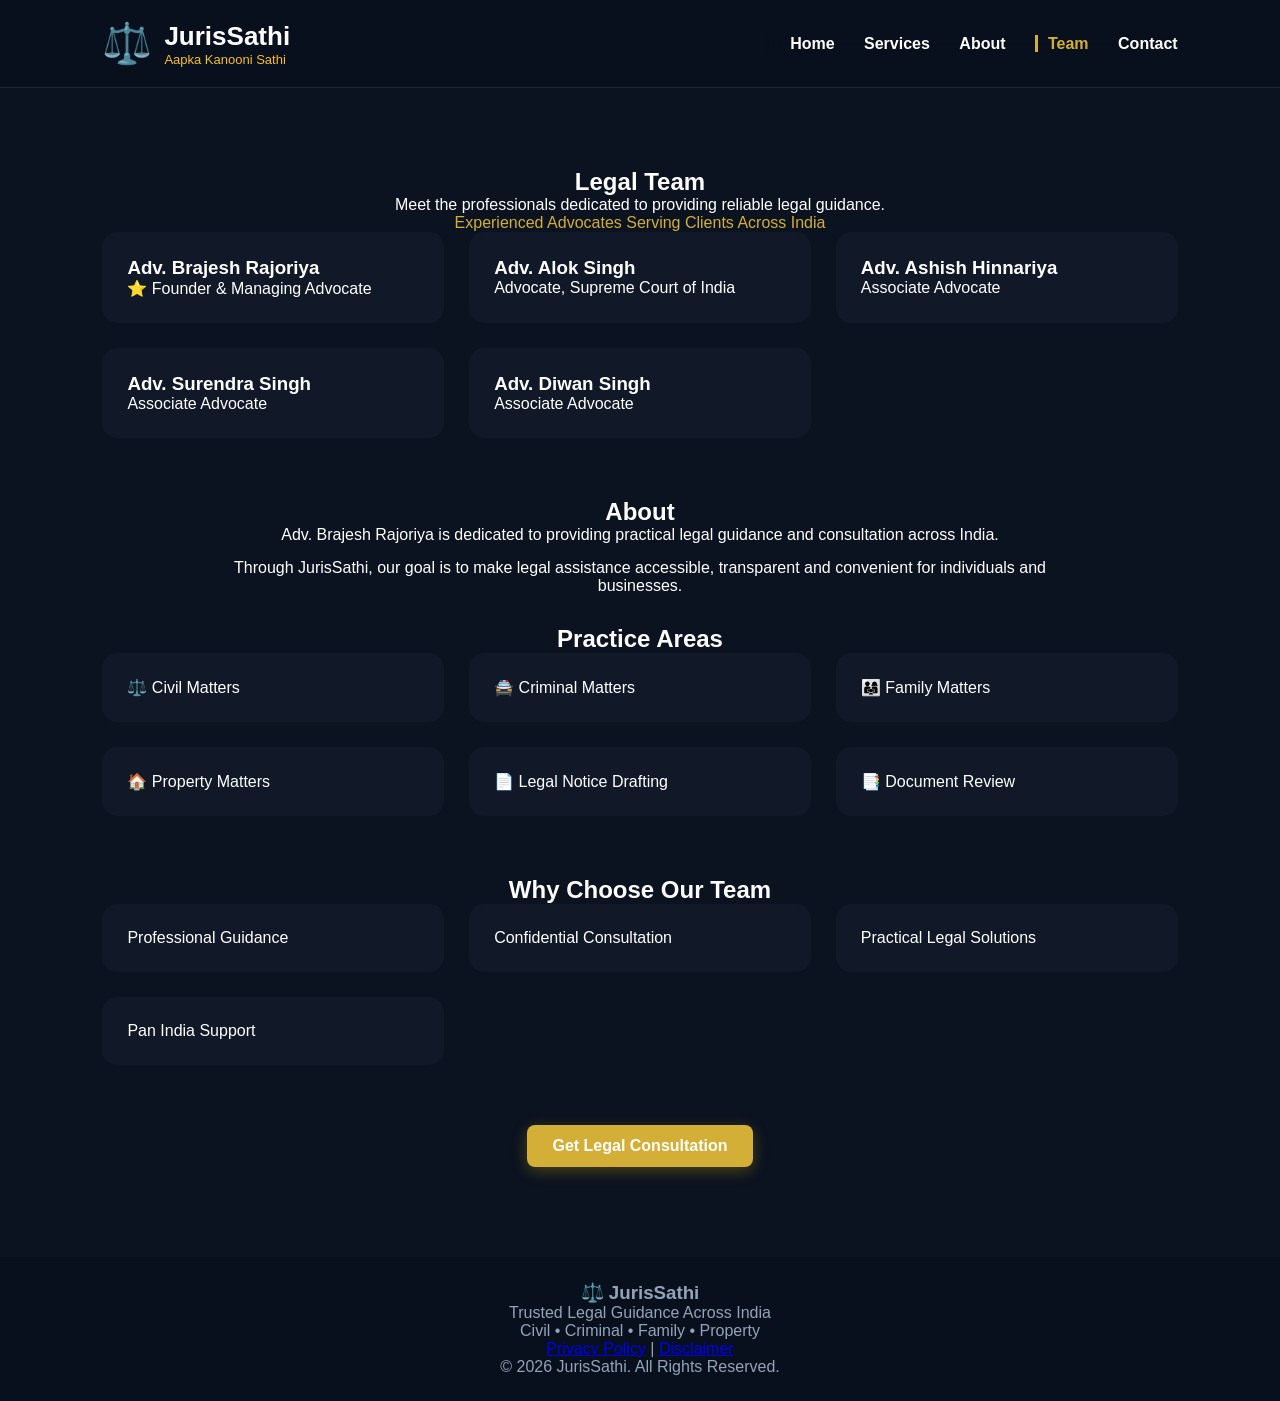
<file: legal-team.html>
<!DOCTYPE html>
<html>
<head>
   <meta charset="UTF-8">
<meta name="viewport" content="width=device-width, initial-scale=1.0">
    <title>Legal Team - JurisSathi</title>
    <link rel="stylesheet" href="style.css">
</head>

<body>

<header class="nav">
  <div class="brand">
    <div class="brand-icon">⚖️</div>
    <div>
      <h1>JurisSathi</h1>
      <p>Aapka Kanooni Sathi</p>
    </div>
  </div>
  <input type="checkbox" id="menu-toggle">
<label for="menu-toggle" class="hamburger">☰</label>
  <div class="menu">
    <a href="index.html">Home</a>
<a href="services.html">Services</a>
<a href="about.html">About</a>
<a href="legal-team.html" class="active">Team</a>
<a href="contact.html">Contact</a>
  </div>
</header>

<section class="about">

<div style="text-align:center;">
<h2>Legal Team</h2>
<p>Meet the professionals dedicated to providing reliable legal guidance.</p>
    <p style="text-align:center; color:#d4af37;">
Experienced Advocates Serving Clients Across India
</p>
</div>
    <div class="grid">

<div class="card">
<h3>Adv. Brajesh Rajoriya</h3>
<p>⭐ Founder & Managing Advocate</p>
</div>

<div class="card">
<h3>Adv. Alok Singh</h3>
<p>Advocate, Supreme Court of India</p>
</div>

<div class="card">
<h3>Adv. Ashish Hinnariya</h3>
<p>Associate Advocate</p>
</div>

<div class="card">
<h3>Adv. Surendra Singh</h3>
<p>Associate Advocate</p>
</div>

<div class="card">
<h3>Adv. Diwan Singh</h3>
<p>Associate Advocate</p>
</div>

</div>



<h2 style="text-align:center; margin-top:60px;">About</h2>
<p style="max-width:900px; margin:0 auto 15px auto; text-align:center;">
Adv. Brajesh Rajoriya is dedicated to providing practical legal guidance and consultation across India.
</p>

<p style="max-width:900px; margin:0 auto 30px auto; text-align:center;">
Through JurisSathi, our goal is to make legal assistance accessible, transparent and convenient for individuals and businesses.
</p>

<h2 style="text-align:center;">Practice Areas</h2>
<div class="grid">
<div class="card">⚖️ Civil Matters</div>
<div class="card">🚔 Criminal Matters</div>
<div class="card">👨‍👩‍👧 Family Matters</div>
<div class="card">🏠 Property Matters</div>
<div class="card">📄 Legal Notice Drafting</div>
<div class="card">📑 Document Review</div>
</div>

<h2 style="text-align:center; margin-top:60px;">
Why Choose Our Team
</h2>
<div class="grid">
<div class="card">Professional Guidance</div>
<div class="card">Confidential Consultation</div>
<div class="card">Practical Legal Solutions</div>
<div class="card">Pan India Support</div>
</div>

<div style="text-align:center; margin-top:40px;">
<a href="contact.html" class="btn">
Get Legal Consultation
</a>
</div>

</section>

<footer>
    <h3>⚖️ JurisSathi</h3>

    <p>Trusted Legal Guidance Across India</p>

    <p>Civil • Criminal • Family • Property</p>

    <p>
        <a href="privacy-policy.html">Privacy Policy</a> |
        <a href="disclaimer.html">Disclaimer</a>
    </p>

    <p>© 2026 JurisSathi. All Rights Reserved.</p>
</footer>

</body>
</html>
</file>
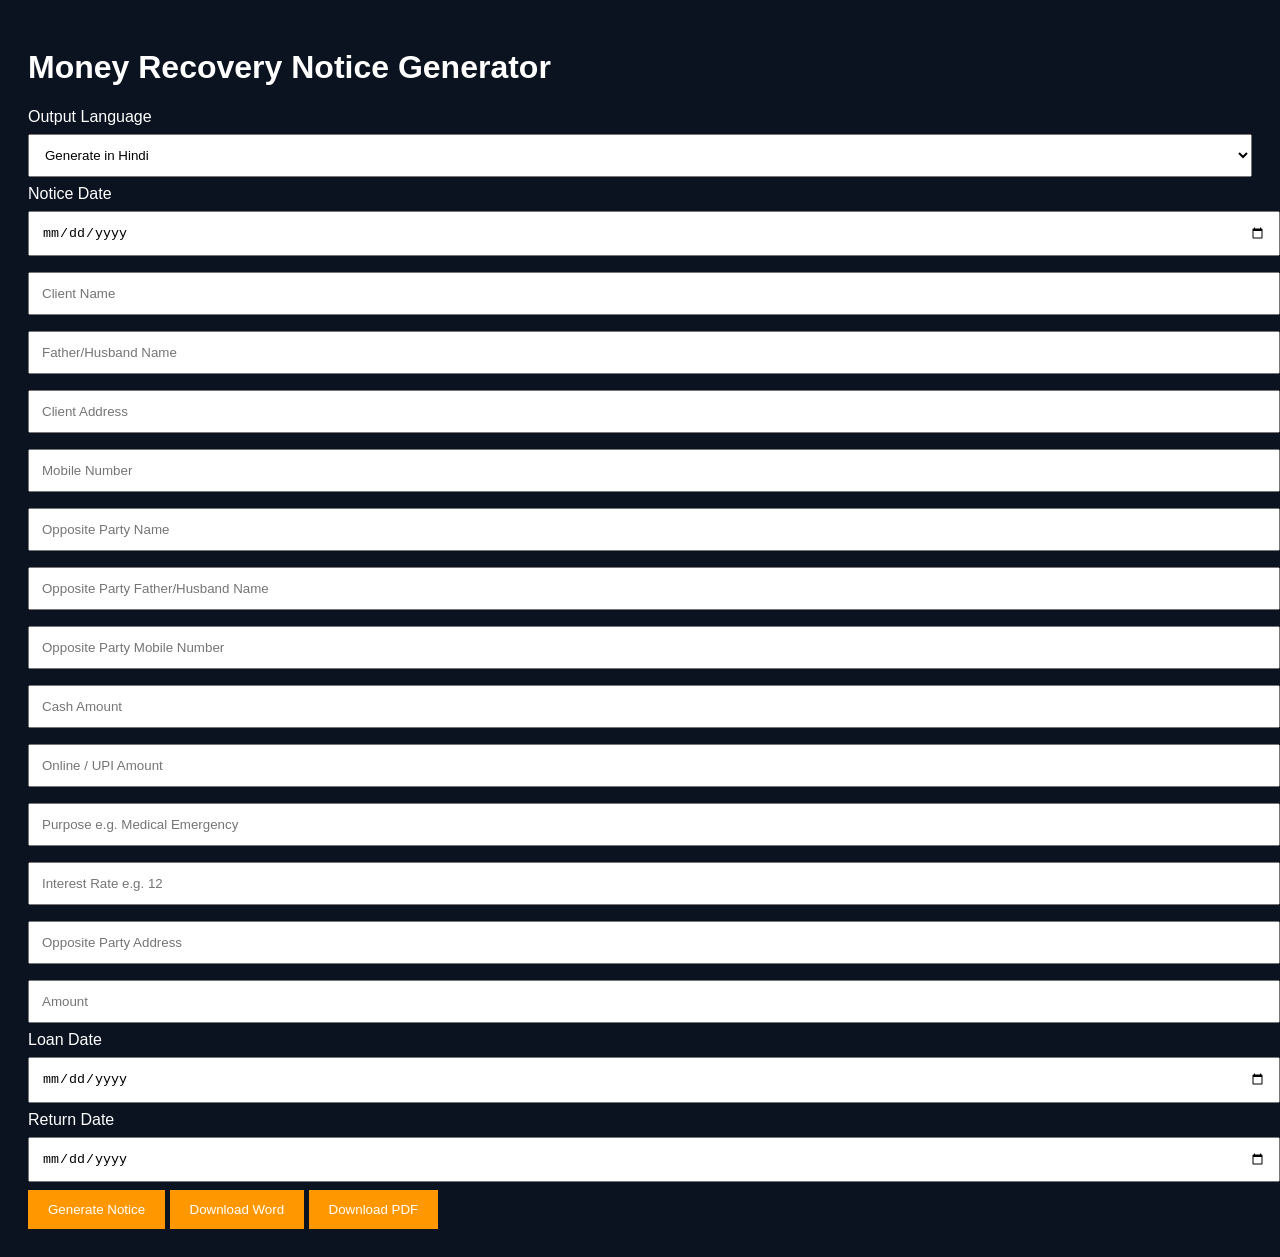
<file: money-reCcovery-generator.html>
<!DOCTYPE html>
<html lang="hi">
<head>
<meta charset="UTF-8">
<meta name="viewport" content="width=device-width, initial-scale=1.0">
<title>Money Recovery Notice Generator</title>
<style>
body{font-family:Arial,sans-serif;background:#0b1220;color:white;padding:20px}

input,textarea,select{
    width:100%;
    padding:12px;
    margin:8px 0;
}

button{
    background:#ff9800;
    color:white;
    border:none;
    padding:12px 20px;
}

#output{
    display:none;
    background:white;
    color:black;
    padding:20px;
}

.row{
    display:flex;
    gap:10px;
    margin-bottom:10px;
}

.row input{
    flex:1;
}
</style>
</head>
<body>

<h1>Money Recovery Notice Generator</h1>

<label>Output Language</label>
<select id="language">
<option value="hindi">Generate in Hindi</option>
<option value="english">Generate in English</option>
</select>
<label>Notice Date</label>
<input type="date" id="noticeDate">
   <input id="clientName" placeholder="Client Name">
   <input id="fatherName" placeholder="Father/Husband Name">
<input id="clientAddress" placeholder="Client Address">
   <input id="mobile" placeholder="Mobile Number">
   <input id="opponentName" placeholder="Opposite Party Name">
   <input id="opponentFather" placeholder="Opposite Party Father/Husband Name">
   <input id="opponentMobile" placeholder="Opposite Party Mobile Number">
   <input id="cashAmount" placeholder="Cash Amount">
<input id="onlineAmount" placeholder="Online / UPI Amount">
<input id="purpose" placeholder="Purpose e.g. Medical Emergency">
<input id="interestRate" placeholder="Interest Rate e.g. 12">
<input id="opponentAddress" placeholder="Opposite Party Address">
<input id="amount" placeholder="Amount">
<label>Loan Date</label>
<input type="date" id="loanDate">

<label>Return Date</label>
<input type="date" id="returnDate">

<button onclick="generateNotice()">Generate Notice</button>
  <button onclick="downloadWord()">Download Word</button>

<button onclick="downloadPDF()">Download PDF</button>

<div id="output"></div>

<script>
function generateNotice(){
  let language = document.getElementById("language").value;
  let noticeDate = document.getElementById("noticeDate").value;
let noticeDateFormatted = new Date(noticeDate).toLocaleDateString('en-GB');
  let client = document.getElementById("clientName").value;
  let father = document.getElementById("fatherName").value;
  let address = document.getElementById("clientAddress").value;
  let mobile = document.getElementById("mobile").value;
  let opponent = document.getElementById("opponentName").value;
  let opponentAddress = document.getElementById("opponentAddress").value;
  let amount = document.getElementById("amount").value;
  let opponentFather = document.getElementById("opponentFather").value;

let opponentMobile = document.getElementById("opponentMobile").value;

let cashAmount = document.getElementById("cashAmount").value;

let onlineAmount = document.getElementById("onlineAmount").value;

let purpose = document.getElementById("purpose").value;

let interestRate = document.getElementById("interestRate").value;
  let loanDate = document.getElementById("loanDate").value;
  let returnDate = document.getElementById("returnDate").value;
  let loanDateFormatted = new Date(loanDate).toLocaleDateString('en-GB');
let returnDateFormatted = new Date(returnDate).toLocaleDateString('en-GB');
  let loan = new Date(loanDate);
let ret = new Date(returnDate);

let diffDays = Math.floor((ret - loan) / (1000 * 60 * 60 * 24));

let returnPeriod = "";

if(diffDays >= 30){
    returnPeriod = Math.floor(diffDays / 30) + " माह";
}else{
    returnPeriod = diffDays + " दिन";
}

  let notice = "";

  if(language === "hindi"){
  notice = `

                               विधिक नोटिस

                                                     दिनांक: ..../..../.......

प्रेषक:

अधिवक्ता ब्रजेश राजोरिया
जिला न्यायालय, ग्वालियर (म.प्र.)
मोबाइल: 7566098001
ईमेल: Brajeshrajoriya9@gmail.com
पता: B-17, गौतम नगर, मुरार, ग्वालियर (म.प्र.)

मेरे मुवक्किल श्री ${client},पुत्र/पति श्री ${father},निवासी ${address},
मोबाइल नं. ${mobile}की ओर से।

प्रति,
श्री ${opponent},पुत्र श्री ${opponentFather}
निवासी- ${opponentAddress}
मोबाइल नं. ${opponentMobile}

विषय: आपके ऊपर देय एवं बकाया राशि रुपये ₹${amount}/- की धनराशि की वापसी, वसूली एवं ब्याज भुगतान हेतु विधिक नोटिस।

महोदय,

मेरे मुवक्किल श्री ${client} के निर्देशानुसार एवं उनकी ओर से आपको यह विधिक नोटिस प्रेषित किया जा रहा है।

1. कि आप एवं मेरे मुवक्किल परस्पर मित्र एवं परिचित रहे हैं तथा आपसी विश्वास एवं मधुर संबंधों के कारण आपने अपने परिवार की ${purpose} बताते हुए मेरे मुवक्किल से आर्थिक सहायता की मांग की थी।

2. कि आपके अनुरोध एवं आश्वासनों पर विश्वास करते हुए मेरे मुवक्किल ने आपको कुल राशि रुपये ₹${amount}/- की धनराशि प्रदान की, जिसमें से राशि रुपये ₹${cashAmount}/- नकद तथा राशि रुपये ₹${onlineAmount}/- आपके द्वारा उपलब्ध कराए गए विभिन्न बैंक खातों/UPI खातों में विभिन्न अवसरों पर आपके निर्देशानुसार हस्तांतरित की गई।

3. कि उक्त धनराशि प्राप्त करते समय आपने मेरे मुवक्किल को यह स्पष्ट आश्वासन दिया था कि आप संपूर्ण राशि ${returnPeriod} की अवधि के भीतर वापस कर देंगे।

4. कि आपके बार-बार अनुरोध, विश्वास दिलाने एवं पारिवारिक आवश्यकता को दृष्टिगत रखते हुए मेरे मुवक्किल ने स्वयं आर्थिक व्यवस्था कर आपको उक्त धनराशि उपलब्ध कराई, जिसके कारण मेरे मुवक्किल को आर्थिक भार वहन करना पड़ रहा है।

5. कि आपके द्वारा प्राप्त उक्त धनराशि देय होने के बावजूद आज दिनांक तक वापस नहीं की गई है तथा दिनांक ${returnDateFormatted} को देय अवधि समाप्त हो जाने के पश्चात भी भुगतान नहीं किया गया है।

6. कि मेरे मुवक्किल द्वारा आपको अनेक बार फोन कॉल, व्यक्तिगत संपर्क, व्हाट्सएप संदेश एवं अन्य माध्यमों से राशि लौटाने हेतु कहा गया, जिस पर आप लगातार भुगतान करने का आश्वासन देते रहे, किन्तु वास्तविक भुगतान नहीं किया।

7. कि प्रत्येक अवसर पर राशि की मांग किए जाने पर आपने अपने दायित्व से इंकार नहीं किया, बल्कि समय-समय पर भुगतान करने का आश्वासन देते रहे, जिससे यह स्पष्ट है कि आपके ऊपर मेरे मुवक्किल की उक्त राशि विधिवत देय एवं बकाया है।

8. कि वर्तमान समय में आप मेरे मुवक्किल के फोन कॉल एवं संदेशों का उत्तर नहीं दे रहे हैं तथा जानबूझकर संपर्क से बच रहे हैं, जिससे यह स्पष्ट परिलक्षित होता है कि आप जानबूझकर अपने वैधानिक दायित्व एवं देनदारी के निर्वहन से बच रहे हैं।

9. कि उक्त लेन-देन एवं देय राशि के संबंध में उपलब्ध बैंकिंग अभिलेख, UPI ट्रांजेक्शन विवरण, इलेक्ट्रॉनिक रिकॉर्ड तथा अन्य साक्ष्य मेरे मुवक्किल के पास सुरक्षित एवं उपलब्ध हैं।

10. कि आपके उक्त कृत्य के कारण मेरे मुवक्किल को अनावश्यक आर्थिक हानि, मानसिक प्रताड़ना एवं असुविधा का सामना करना पड़ रहा है तथा आपके ऊपर मेरे मुवक्किल की कुल ₹${amount}/- की राशि विधिवत देय एवं बकाया है।

11. कि मेरे मुवक्किल उक्त मूलधन राशि ₹${amount}/- पर देय तिथि से वास्तविक भुगतान होने तक ${interestRate}% (प्रतिशत) वार्षिक की दर से ब्याज प्राप्त करने के भी विधिक रूप से अधिकारी हैं।

अतः आपको इस विधिक नोटिस के माध्यम से अंतिम अवसर प्रदान करते हुए निर्देशित किया जाता है कि इस नोटिस की प्राप्ति से 15 (पंद्रह) दिवस के भीतर मेरे मुवक्किल की देय एवं बकाया मूलधन राशि ₹${amount}/- तथा उस पर देय ब्याज का पूर्ण भुगतान करें।

अन्यथा मेरे मुवक्किल आपके विरुद्ध सक्षम न्यायालय के समक्ष धनराशि वसूली वाद (Money Recovery Suit), मूलधन, ब्याज, वाद व्यय, अधिवक्ता शुल्क एवं अन्य उपलब्ध वैधानिक राहत प्राप्त करने हेतु आवश्यक कार्यवाही प्रारंभ करने के लिए बाध्य होंगे, साथ ही आवश्यक होने पर आपके विरुद्ध अन्य उपलब्ध दीवानी एवं विधिक कार्यवाही भी प्रारंभ की जा सकेगी।

जिसकी समस्त जिम्मेदारी, न्यायालयीन व्यय, अधिवक्ता शुल्क एवं परिणाम आपके स्वयं के जोखिम एवं उत्तरदायित्व पर होंगे।

कृपया इस नोटिस को अंतिम अवसर मानते हुए निर्धारित अवधि में भुगतान सुनिश्चित करें।

भवदीय,
Adv. Brajesh Rajoriya
JurisSathi`;
  } else {
    notice = `LEGAL NOTICE

Under instructions from my client ${client},
Father/Husband Name: ${father},
Resident of: ${address},
Mobile: ${mobile}

To,
${opponent}
${opponentAddress}

Subject: Legal Notice for Recovery of Money.

Sir/Madam,

My client advanced an amount of ₹${amount} to you on ${loanDateFormatted}.

You assured repayment on or before ${returnDateFormatted}.

Facts:
${facts}

You are hereby called upon to repay the aforesaid amount immediately, failing which appropriate legal action shall be initiated.

Yours Faithfully,
Adv. Brajesh Rajoriya
JurisSathi`;
  }

  document.getElementById("output").innerText = notice;
  document.getElementById("output").style.display = "block";
}
  function downloadWord() {

let content = document.getElementById("output").innerText;

let blob = new Blob([content], {
type: "application/msword"
});

let link = document.createElement("a");

link.href = URL.createObjectURL(blob);

link.download = "Money_Recovery_Notice.doc";

link.click();
URL.revokeObjectURL(link.href);
}
  function downloadPDF() {

    let content = document.getElementById("output").innerText;

    let printWindow = window.open("", "_blank");

    printWindow.document.write(`
        <html>
        <head>
            <title>Money Recovery Notice</title>
            <style>
                body {
                    font-family: Arial, sans-serif;
                    padding: 40px;
                    line-height: 1.6;
                    white-space: pre-wrap;
                }
            </style>
        </head>
        <body>${content}</body>
        </html>
    `);

    printWindow.document.close();
    printWindow.print();
}
</script>

</body>
</html>
</file>
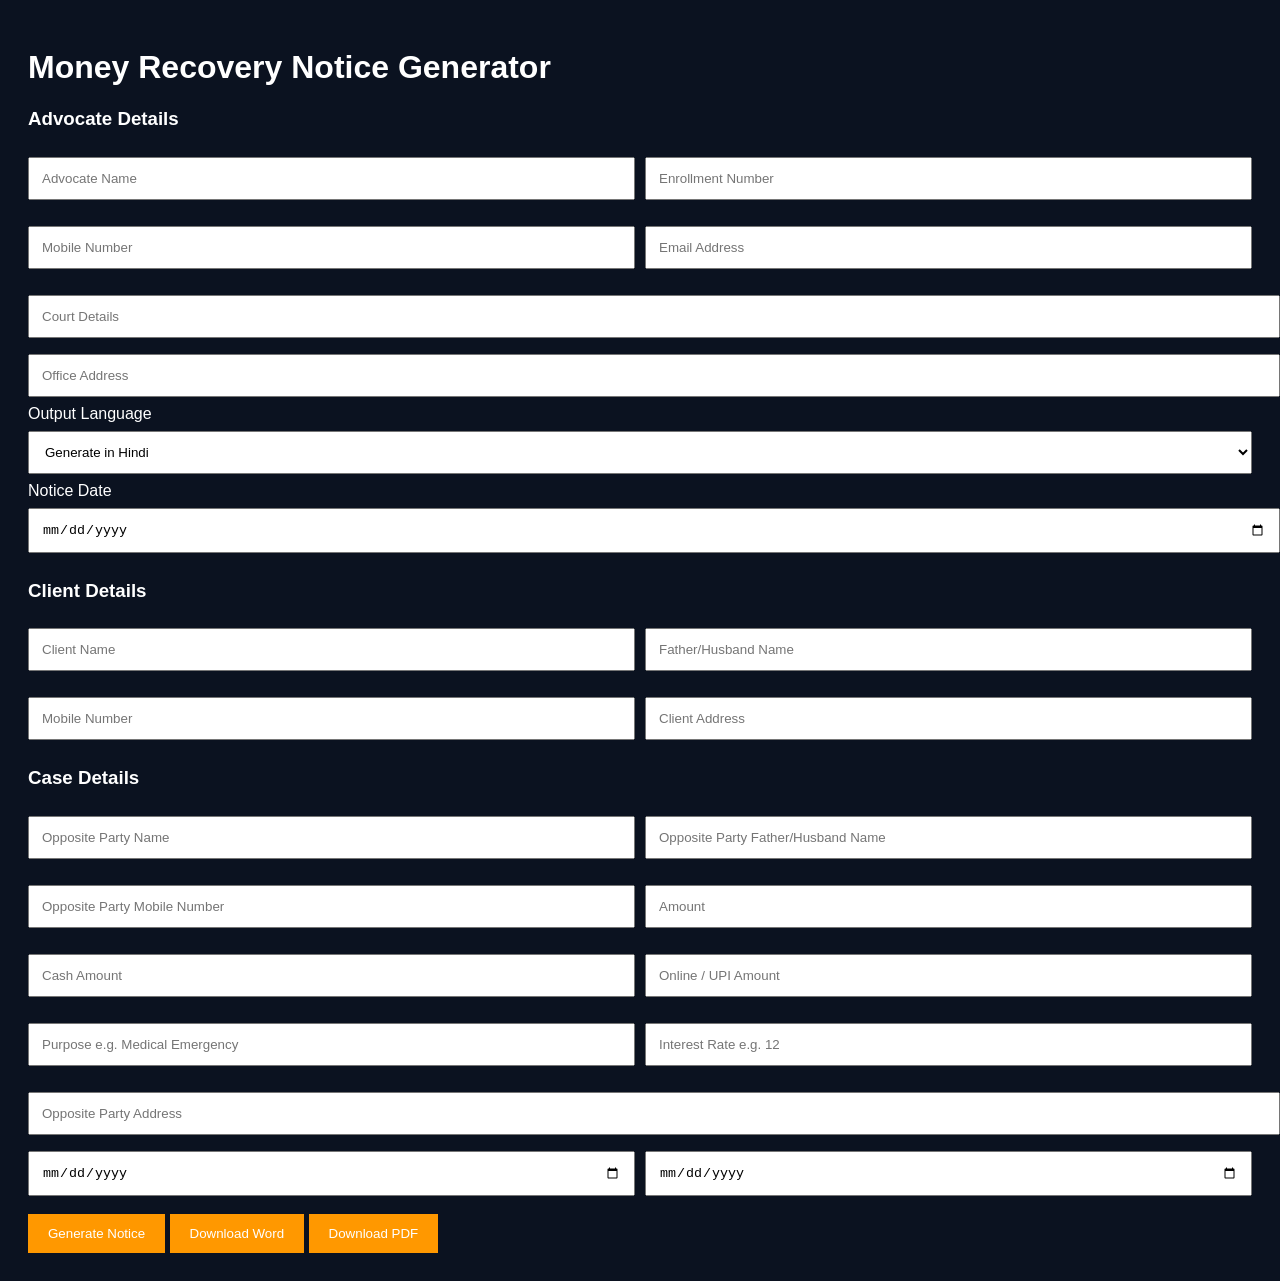
<file: money-recovery-generator.html>
<!DOCTYPE html>
<html lang="hi">
<head>
<meta charset="UTF-8">
<meta name="viewport" content="width=device-width, initial-scale=1.0">
<title>Money Recovery Notice Generator</title>
<style>
body{font-family:Arial,sans-serif;background:#0b1220;color:white;padding:20px}

input,textarea,select{
    width:100%;
    padding:12px;
    margin:8px 0;
}

button{
    background:#ff9800;
    color:white;
    border:none;
    padding:12px 20px;
}

#output{
    display:none;
    background:white;
    color:black;
    padding:20px;
}

.row{
    display:flex;
    gap:10px;
    margin-bottom:10px;
}

.row input{
    flex:1;
}
    .row{
    display:flex;
    gap:10px;
    margin-bottom:10px;
}

.row input{
    flex:1;
}

@media(max-width:768px){
    .row{
        flex-direction:column;
    }
}
</style>
</head>
<body>

<h1>Money Recovery Notice Generator</h1>
<h3>Advocate Details</h3>

<div class="row">
    <input id="advName" placeholder="Advocate Name">
    <input id="enrollmentNo" placeholder="Enrollment Number">
</div>

<div class="row">
    <input id="advMobile" placeholder="Mobile Number">
    <input id="advEmail" placeholder="Email Address">
</div>

<input id="advCourt" placeholder="Court Details">

<input id="advAddress" placeholder="Office Address">
<label>Output Language</label>
<select id="language">
<option value="hindi">Generate in Hindi</option>
<option value="english">Generate in English</option>
</select>
<label>Notice Date</label>
<input type="date" id="noticeDate">
    <h3>Client Details</h3>
   <div class="row">
    <input id="clientName" placeholder="Client Name">
    <input id="fatherName" placeholder="Father/Husband Name">
</div>

<div class="row">
    <input id="mobile" placeholder="Mobile Number">
    <input id="clientAddress" placeholder="Client Address">
</div>
    <h3>Case Details</h3>
   <div class="row">
    <input id="opponentName" placeholder="Opposite Party Name">
    <input id="opponentFather" placeholder="Opposite Party Father/Husband Name">
</div>

<div class="row">
    <input id="opponentMobile" placeholder="Opposite Party Mobile Number">
    <input id="amount" placeholder="Amount">
</div>

<div class="row">
    <input id="cashAmount" placeholder="Cash Amount">
    <input id="onlineAmount" placeholder="Online / UPI Amount">
</div>

<div class="row">
    <input id="purpose" placeholder="Purpose e.g. Medical Emergency">
    <input id="interestRate" placeholder="Interest Rate e.g. 12">
</div>

<input id="opponentAddress" placeholder="Opposite Party Address">
<div class="row">
    <input type="date" id="loanDate">
    <input type="date" id="returnDate">
</div>

<button onclick="generateNotice()">Generate Notice</button>
  <button onclick="downloadWord()">Download Word</button>

<button onclick="downloadPDF()">Download PDF</button>

<div id="output"></div>

<script>
function generateNotice(){
  let language = document.getElementById("language").value;
  let noticeDate = document.getElementById("noticeDate").value;
let noticeDateFormatted = new Date(noticeDate).toLocaleDateString('en-GB');
   let advName = document.getElementById("advName").value;
let enrollmentNo = document.getElementById("enrollmentNo").value;
let advCourt = document.getElementById("advCourt").value;
let advMobile = document.getElementById("advMobile").value;
let advEmail = document.getElementById("advEmail").value;
let advAddress = document.getElementById("advAddress").value; 
  let client = document.getElementById("clientName").value;
  let father = document.getElementById("fatherName").value;
  let address = document.getElementById("clientAddress").value;
  let mobile = document.getElementById("mobile").value;
  let opponent = document.getElementById("opponentName").value;
  let opponentAddress = document.getElementById("opponentAddress").value;
  let amount = document.getElementById("amount").value;
  let opponentFather = document.getElementById("opponentFather").value;

let opponentMobile = document.getElementById("opponentMobile").value;

let cashAmount = document.getElementById("cashAmount").value;

let onlineAmount = document.getElementById("onlineAmount").value;

let purpose = document.getElementById("purpose").value;

let interestRate = document.getElementById("interestRate").value;
  let loanDate = document.getElementById("loanDate").value;
  let returnDate = document.getElementById("returnDate").value;
  let loanDateFormatted = new Date(loanDate).toLocaleDateString('en-GB');
let returnDateFormatted = new Date(returnDate).toLocaleDateString('en-GB');
  let loan = new Date(loanDate);
let ret = new Date(returnDate);

let diffDays = Math.floor((ret - loan) / (1000 * 60 * 60 * 24));

let returnPeriod = "";

if(diffDays >= 30){
    returnPeriod = Math.floor(diffDays / 30) + " माह";
}else{
    returnPeriod = diffDays + " दिन";
}

  let notice = "";

  if(language === "hindi"){
  notice = `

विधिक नोटिस

दिनांक: ${noticeDateFormatted}

प्रेषक:

अधिवक्ता ${advName}
${advCourt}
मोबाइल: ${advMobile}
ईमेल: ${advEmail}
पता: ${advAddress}

मेरे मुवक्किल श्री ${client},पुत्र/पति श्री ${father},निवासी ${address},
मोबाइल नं. ${mobile}की ओर से।

प्रति,
श्री ${opponent},पुत्र श्री ${opponentFather}
निवासी- ${opponentAddress}
मोबाइल नं. ${opponentMobile}

विषय: आपके ऊपर देय एवं बकाया राशि रुपये ₹${amount}/- की धनराशि की वापसी, वसूली एवं ब्याज भुगतान हेतु विधिक नोटिस।

महोदय,

मेरे मुवक्किल श्री ${client} के निर्देशानुसार एवं उनकी ओर से आपको यह विधिक नोटिस प्रेषित किया जा रहा है।

1. कि आप एवं मेरे मुवक्किल परस्पर मित्र एवं परिचित रहे हैं तथा आपसी विश्वास एवं मधुर संबंधों के कारण आपने अपने परिवार की ${purpose} बताते हुए मेरे मुवक्किल से आर्थिक सहायता की मांग की थी।
2. कि आपके अनुरोध एवं आश्वासनों पर विश्वास करते हुए मेरे मुवक्किल ने आपको कुल राशि रुपये ₹${amount}/- की धनराशि प्रदान की, जिसमें से राशि रुपये ₹${cashAmount}/- नकद तथा राशि रुपये ₹${onlineAmount}/- आपके द्वारा उपलब्ध कराए गए विभिन्न बैंक खातों/UPI खातों में विभिन्न अवसरों पर आपके निर्देशानुसार हस्तांतरित की गई।
3. कि उक्त धनराशि प्राप्त करते समय आपने मेरे मुवक्किल को यह स्पष्ट आश्वासन दिया था कि आप संपूर्ण राशि ${returnPeriod} की अवधि के भीतर वापस कर देंगे।
4. कि आपके बार-बार अनुरोध, विश्वास दिलाने एवं पारिवारिक आवश्यकता को दृष्टिगत रखते हुए मेरे मुवक्किल ने स्वयं आर्थिक व्यवस्था कर आपको उक्त धनराशि उपलब्ध कराई, जिसके कारण मेरे मुवक्किल को आर्थिक भार वहन करना पड़ रहा है।
5. कि आपके द्वारा प्राप्त उक्त धनराशि देय होने के बावजूद आज दिनांक तक वापस नहीं की गई है तथा दिनांक ${returnDateFormatted} को देय अवधि समाप्त हो जाने के पश्चात भी भुगतान नहीं किया गया है।
6. कि मेरे मुवक्किल द्वारा आपको अनेक बार फोन कॉल, व्यक्तिगत संपर्क, व्हाट्सएप संदेश एवं अन्य माध्यमों से राशि लौटाने हेतु कहा गया, जिस पर आप लगातार भुगतान करने का आश्वासन देते रहे, किन्तु वास्तविक भुगतान नहीं किया।
7. कि प्रत्येक अवसर पर राशि की मांग किए जाने पर आपने अपने दायित्व से इंकार नहीं किया, बल्कि समय-समय पर भुगतान करने का आश्वासन देते रहे, जिससे यह स्पष्ट है कि आपके ऊपर मेरे मुवक्किल की उक्त राशि विधिवत देय एवं बकाया है।
8. कि वर्तमान समय में आप मेरे मुवक्किल के फोन कॉल एवं संदेशों का उत्तर नहीं दे रहे हैं तथा जानबूझकर संपर्क से बच रहे हैं, जिससे यह स्पष्ट परिलक्षित होता है कि आप जानबूझकर अपने वैधानिक दायित्व एवं देनदारी के निर्वहन से बच रहे हैं।
9. कि उक्त लेन-देन एवं देय राशि के संबंध में उपलब्ध बैंकिंग अभिलेख, UPI ट्रांजेक्शन विवरण, इलेक्ट्रॉनिक रिकॉर्ड तथा अन्य साक्ष्य मेरे मुवक्किल के पास सुरक्षित एवं उपलब्ध हैं।
10. कि आपके उक्त कृत्य के कारण मेरे मुवक्किल को अनावश्यक आर्थिक हानि, मानसिक प्रताड़ना एवं असुविधा का सामना करना पड़ रहा है तथा आपके ऊपर मेरे मुवक्किल की कुल ₹${amount}/- की राशि विधिवत देय एवं बकाया है।
11. कि मेरे मुवक्किल उक्त मूलधन राशि ₹${amount}/- पर देय तिथि से वास्तविक भुगतान होने तक ${interestRate}% (प्रतिशत) वार्षिक की दर से ब्याज प्राप्त करने के भी विधिक रूप से अधिकारी हैं।

अतः आपको इस विधिक नोटिस के माध्यम से अंतिम अवसर प्रदान करते हुए निर्देशित किया जाता है कि इस नोटिस की प्राप्ति से 15 (पंद्रह) दिवस के भीतर मेरे मुवक्किल की देय एवं बकाया मूलधन राशि ₹${amount}/- तथा उस पर देय ब्याज का पूर्ण भुगतान करें।
अन्यथा मेरे मुवक्किल आपके विरुद्ध सक्षम न्यायालय के समक्ष धनराशि वसूली वाद (Money Recovery Suit), मूलधन, ब्याज, वाद व्यय, अधिवक्ता शुल्क एवं अन्य उपलब्ध वैधानिक राहत प्राप्त करने हेतु आवश्यक कार्यवाही प्रारंभ करने के लिए बाध्य होंगे, साथ ही आवश्यक होने पर आपके विरुद्ध अन्य उपलब्ध दीवानी एवं विधिक कार्यवाही भी प्रारंभ की जा सकेगी।
जिसकी समस्त जिम्मेदारी, न्यायालयीन व्यय, अधिवक्ता शुल्क एवं परिणाम आपके स्वयं के जोखिम एवं उत्तरदायित्व पर होंगे।

कृपया इस नोटिस को अंतिम अवसर मानते हुए निर्धारित अवधि में भुगतान सुनिश्चित करें।
        

 भवदीय,

${advName}
अधिवक्ता
नामांकन क्रमांक: ${enrollmentNo}


नोटः इस विधिक नोटिस की एक प्रति कार्यालय अभिलेख एवं भविष्य में आवश्यक वैधानिक/न्यायालयीन कार्यवाही हेतु सुरक्षित रखी गई है।`;  

      
  } else {
    notice = `LEGAL NOTICE

Date: ${noticeDateFormatted}

FROM:

Adv. ${advName}
${advCourt}

Mobile : ${advMobile}
Email  : ${advEmail}
Address: ${advAddress}

UNDER INSTRUCTIONS FROM AND ON BEHALF OF MY CLIENT:

Name           : ${client}
S/o, D/o, W/o  : ${father}
Address        : ${address}
Mobile No.     : ${mobile}

TO,

Name           : ${opponent}
S/o, D/o, W/o  : ${opponentFather}
Address        : ${opponentAddress}
Mobile No.     : ${opponentMobile}

SUBJECT: Legal Notice for Recovery of Outstanding Amount of ₹${amount}/- along with Interest.

Sir/Madam,

Under instructions from and on behalf of my client, Mr./Ms. ${client}, I hereby issue and serve upon you the following Legal Notice for your information and necessary compliance:

1. That you and my client are known to each other and shared cordial relations based on mutual trust, confidence and goodwill.
2. That due to your urgent financial requirement, particularly for ${purpose}, you approached my client and requested financial assistance.
3. That relying upon your assurances and representations, my client advanced a total sum of ₹${amount}/-, out of which ₹${cashAmount}/- was paid in cash and ₹${onlineAmount}/- was transferred through Banking/UPI channels.
4. That at the time of receiving the aforesaid amount, you expressly assured my client that the entire amount would be repaid within the agreed period.
5. That despite the expiry of the agreed period, the outstanding amount has not been repaid by you and remains due and payable.
6. That my client repeatedly contacted you through personal meetings, telephone calls, messages and other means requesting repayment of the outstanding amount, but no actual payment has been made.
7. That despite repeated demands and reminders, you have avoided payment on one pretext or another and have failed to honour your commitment.
8. That your conduct amounts to breach of trust and has caused financial loss, inconvenience and mental harassment to my client.
9. That my client is legally entitled to recover the principal amount of ₹${amount}/- along with interest at the rate of ${interestRate}% per annum from the date of advancement of the loan until actual realization.
10. That due to your default, my client has been compelled to incur unnecessary expenses and suffer financial hardship, for which you shall also be liable.
11. That if the aforesaid amount is not paid within the stipulated period, my client shall be constrained to initiate appropriate legal proceedings before the competent court for recovery of the principal amount, interest, litigation expenses, advocate's fees and all other consequential reliefs, entirely at your risk, cost and consequences.

Therefore, through this Legal Notice, you are hereby called upon to pay the entire outstanding amount along with applicable interest within 15 (Fifteen) days from the date of receipt of this notice.
Failing compliance, my client shall initiate appropriate legal proceedings, including a Money Recovery Suit, before the competent court without any further reference to you.

Kindly treat this notice as a final opportunity and ensure payment within the stipulated period.

Yours Faithfully,

(${advName})
Advocate
Enrollment No.: ${enrollmentNo}

Note: A copy of this Legal Notice has been retained in office records for future legal proceedings and reference.`;
  }

  document.getElementById("output").innerText = notice;
  document.getElementById("output").style.display = "block";
}
  function downloadWord() {

let content = document.getElementById("output").innerText;

let blob = new Blob([content], {
type: "application/msword"
});

let link = document.createElement("a");

link.href = URL.createObjectURL(blob);

link.download = "Money_Recovery_Notice.doc";

link.click();
URL.revokeObjectURL(link.href);
}
  function downloadPDF() {

    let content = document.getElementById("output").innerText;

    let printWindow = window.open("", "_blank");

    printWindow.document.write(`
        <html>
        <head>
            <title>Money Recovery Notice</title>
            <style>
                body {
                    font-family: Arial, sans-serif;
                    padding: 40px;
                    line-height: 1.6;
                    white-space: pre-wrap;
                }
            </style>
        </head>
        <body>${content}</body>
        </html>
    `);

    printWindow.document.close();
    printWindow.print();
}
</script>

</body>
</html>
</file>
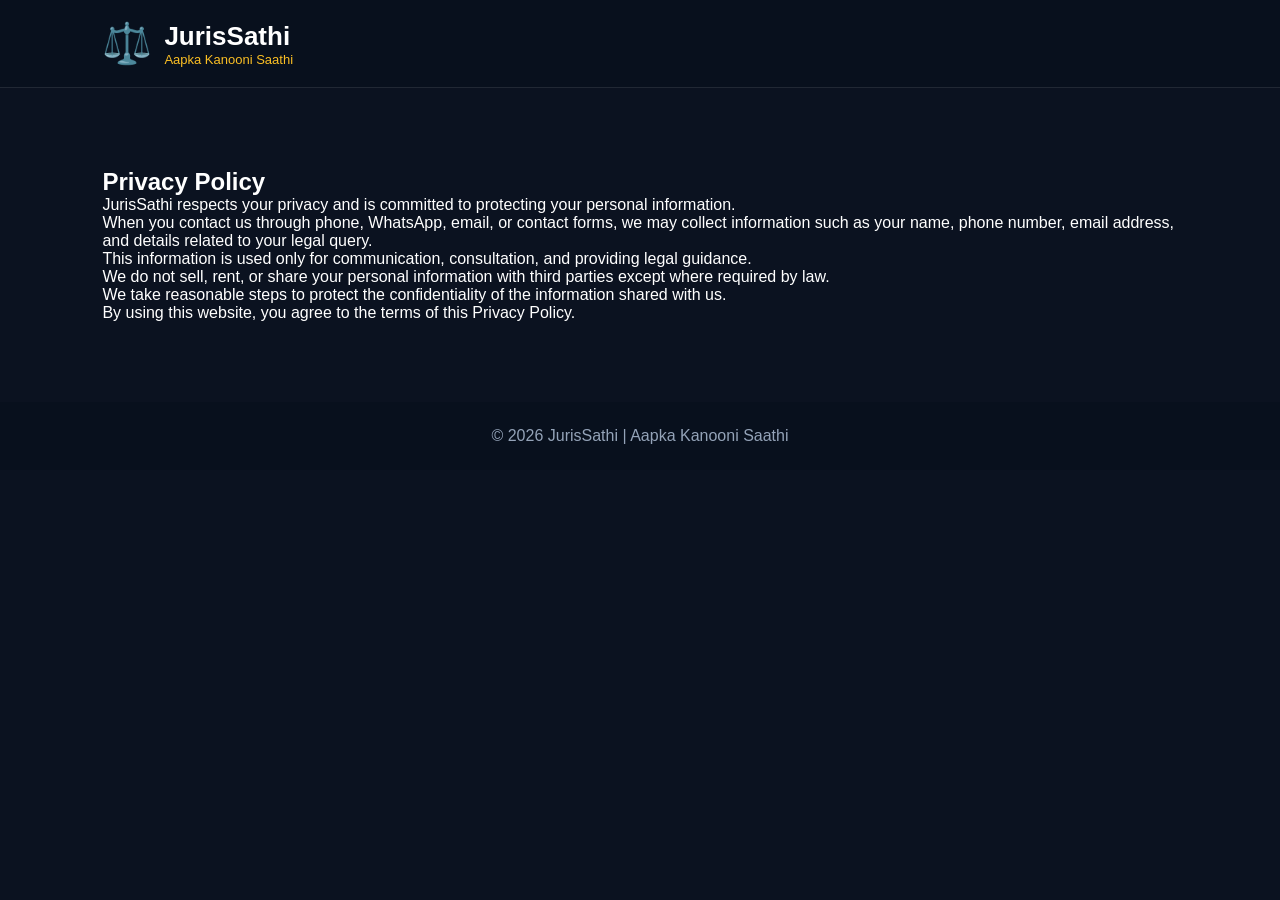
<file: privacy-policy.html>
<!DOCTYPE html>
<html lang="en">
<head>
<meta charset="UTF-8">
<meta name="viewport" content="width=device-width, initial-scale=1.0">
<title>Privacy Policy - JurisSathi</title>
<link rel="stylesheet" href="style.css">
</head>
<body>

<header class="nav">
<div class="brand">
<div class="brand-icon">⚖️</div>
<div>
<h1>JurisSathi</h1>
<p>Aapka Kanooni Saathi</p>
</div>
</div>
</header>

<section class="about">

<h1>Privacy Policy</h1>

<p>
JurisSathi respects your privacy and is committed to protecting your personal information.
</p>

<p>
When you contact us through phone, WhatsApp, email, or contact forms, we may collect information such as your name, phone number, email address, and details related to your legal query.
</p>

<p>
This information is used only for communication, consultation, and providing legal guidance.
</p>

<p>
We do not sell, rent, or share your personal information with third parties except where required by law.
</p>

<p>
We take reasonable steps to protect the confidentiality of the information shared with us.
</p>

<p>
By using this website, you agree to the terms of this Privacy Policy.
</p>

</section>

<footer class="footer">
<p>© 2026 JurisSathi | Aapka Kanooni Saathi</p>
</footer>

</body>
</html>
</file>
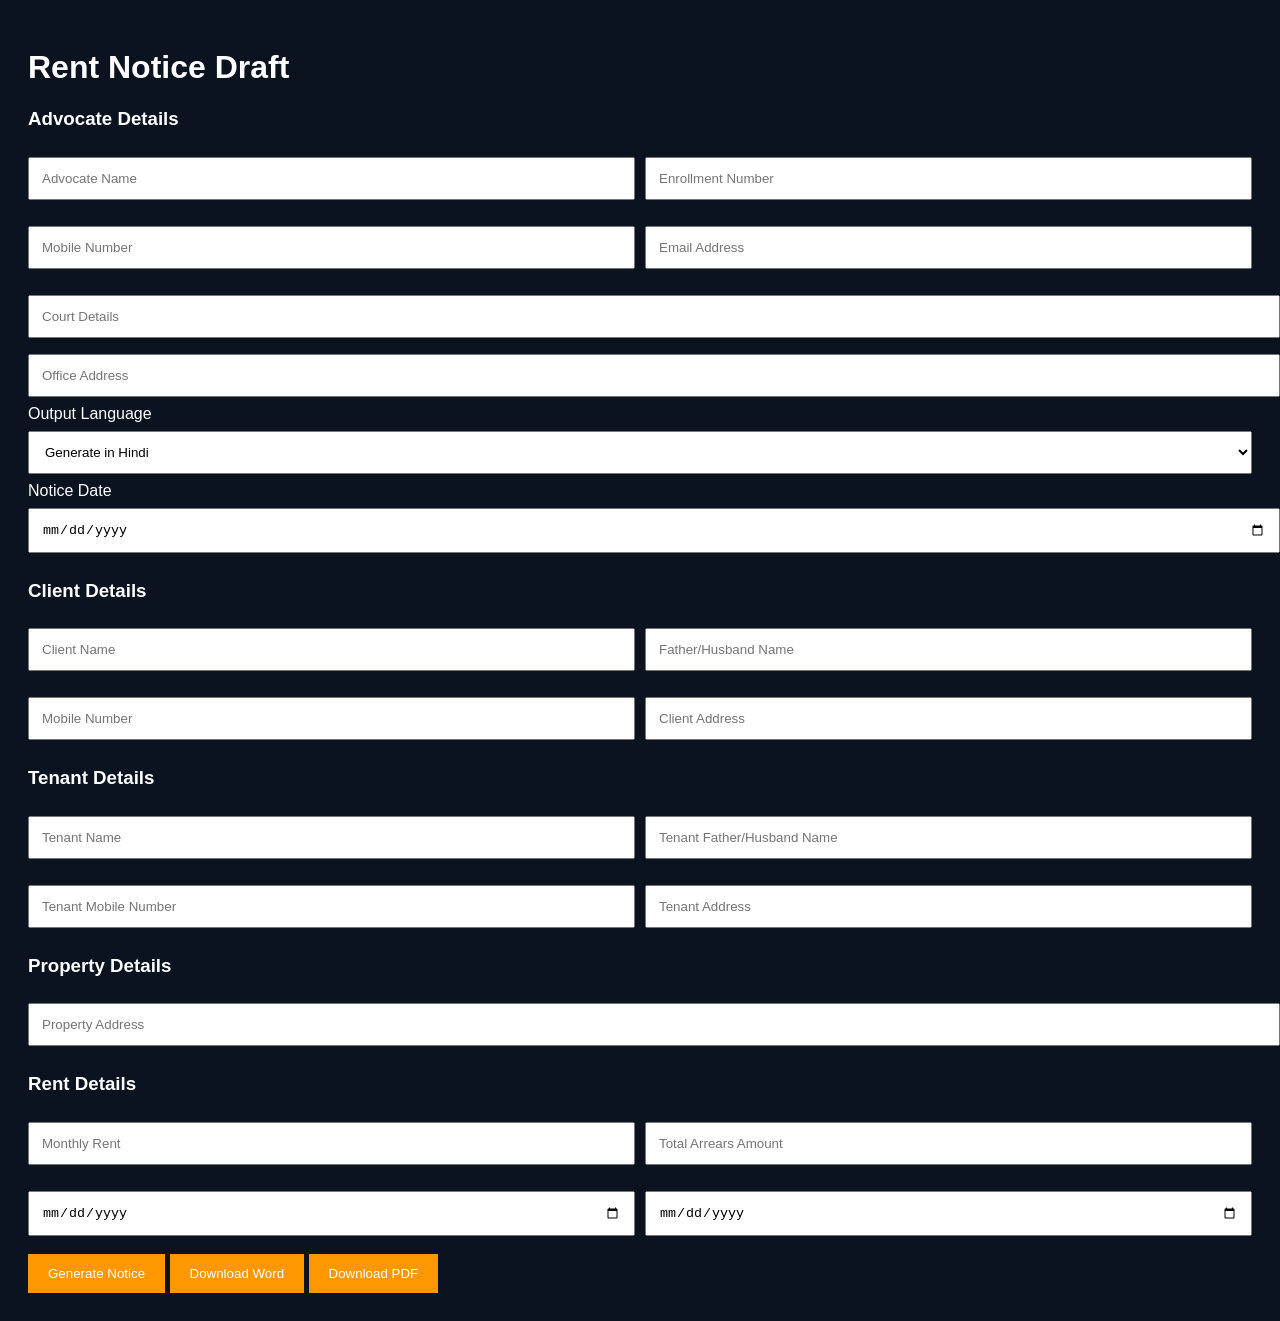
<file: rent-notice-generator.html>
<!DOCTYPE html>
<html lang="hi">
<head>
<meta charset="UTF-8">
<meta name="viewport" content="width=device-width, initial-scale=1.0">
<title>Rent Notice Draft | JurisSathi</title>
<style>
body{font-family:Arial,sans-serif;background:#0b1220;color:white;padding:20px}

input,textarea,select{
    width:100%;
    padding:12px;
    margin:8px 0;
}

button{
    background:#ff9800;
    color:white;
    border:none;
    padding:12px 20px;
}

#output{
    display:none;
    background:white;
    color:black;
    padding:20px;
}

.row{
    display:flex;
    gap:10px;
    margin-bottom:10px;
}

.row input{
    flex:1;
}
    .row{
    display:flex;
    gap:10px;
    margin-bottom:10px;
}

.row input{
    flex:1;
}

@media(max-width:768px){
    .row{
        flex-direction:column;
    }
}
</style>
</head>
<body>

<h1>Rent Notice Draft</h1>
<h3>Advocate Details</h3>

<div class="row">
    <input id="advName" placeholder="Advocate Name">
    <input id="enrollmentNo" placeholder="Enrollment Number">
</div>

<div class="row">
    <input id="advMobile" placeholder="Mobile Number">
    <input id="advEmail" placeholder="Email Address">
</div>

<input id="advCourt" placeholder="Court Details">

<input id="advAddress" placeholder="Office Address">
<label>Output Language</label>
<select id="language">
<option value="hindi">Generate in Hindi</option>
<option value="english">Generate in English</option>
</select>
<label>Notice Date</label>
<input type="date" id="noticeDate">
    <h3>Client Details</h3>
   <div class="row">
    <input id="clientName" placeholder="Client Name">
    <input id="fatherName" placeholder="Father/Husband Name">
</div>

<div class="row">
    <input id="mobile" placeholder="Mobile Number">
    <input id="clientAddress" placeholder="Client Address">
</div>
   <h3>Tenant Details</h3>

<div class="row">
    <input id="tenantName" placeholder="Tenant Name">
    <input id="tenantFather" placeholder="Tenant Father/Husband Name">
</div>

<div class="row">
    <input id="tenantMobile" placeholder="Tenant Mobile Number">
    <input id="tenantAddress" placeholder="Tenant Address">
</div>

<h3>Property Details</h3>

<input id="propertyAddress" placeholder="Property Address">

<h3>Rent Details</h3>

<div class="row">
    <input id="monthlyRent" placeholder="Monthly Rent">
    <input id="arrearsAmount" placeholder="Total Arrears Amount">
</div>

<div class="row">
    <input type="date" id="rentFrom">
    <input type="date" id="rentTo">
</div>
</div>

<button onclick="generateNotice()">Generate Notice</button>
  <button onclick="downloadWord()">Download Word</button>

<button onclick="downloadPDF()">Download PDF</button>

<div id="output"></div>

<script>
function generateNotice(){
  let language = document.getElementById("language").value;
  let noticeDate = document.getElementById("noticeDate").value;
let noticeDateFormatted = new Date(noticeDate).toLocaleDateString('en-GB');
   let advName = document.getElementById("advName").value;
let enrollmentNo = document.getElementById("enrollmentNo").value;
let advCourt = document.getElementById("advCourt").value;
let advMobile = document.getElementById("advMobile").value;
let advEmail = document.getElementById("advEmail").value;
let advAddress = document.getElementById("advAddress").value; 
  let client = document.getElementById("clientName").value;
  let father = document.getElementById("fatherName").value;
  let address = document.getElementById("clientAddress").value;
  let mobile = document.getElementById("mobile").value;
  let tenantName = document.getElementById("tenantName").value;
let tenantFather = document.getElementById("tenantFather").value;
let tenantAddress = document.getElementById("tenantAddress").value;
let tenantMobile = document.getElementById("tenantMobile").value;

let propertyAddress = document.getElementById("propertyAddress").value;

let monthlyRent = document.getElementById("monthlyRent").value;
let arrearsAmount = document.getElementById("arrearsAmount").value;

let rentFrom = document.getElementById("rentFrom").value;
let rentTo = document.getElementById("rentTo").value;

let rentFromFormatted = new Date(rentFrom).toLocaleDateString("en-GB");
let rentToFormatted = new Date(rentTo).toLocaleDateString("en-GB");

  let notice = "";

  if(language === "hindi"){
  notice = `

विधिक नोटिस

दिनांक: ${noticeDateFormatted}

प्रेषक:

अधिवक्ता ${advName}
${advCourt}

मोबाइल: ${advMobile}
ईमेल: ${advEmail}
पता: ${advAddress}

मेरे मुवक्किल की ओर से:

नाम : ${client}
पिता/पति का नाम : ${father}
पता : ${address}
मोबाइल नं. : ${mobile}

प्रति,

नाम : ${tenantName}
पिता/पति का नाम : ${tenantFather}
पता : ${tenantAddress}
मोबाइल नं. : ${tenantMobile}

विषय: बकाया किराया वसूली, किरायेदारी समाप्ति एवं परिसर का रिक्त कब्जा प्राप्त करने हेतु विधिक नोटिस।

महोदय/महोदया,

मेरे मुवक्किल के निर्देशानुसार आपको निम्नलिखित विधिक नोटिस प्रेषित किया जाता है:

1. कि मेरे मुवक्किल उक्त संपत्ति, स्थित ${propertyAddress}, के विधिसम्मत एवं निर्विवाद स्वामी/मकान मालिक हैं।
2. कि आपको मेरे मुवक्किल द्वारा उक्त परिसर में मासिक किराया ₹${monthlyRent}/- पर किरायेदार के रूप में रखा गया था।
3. कि आपके एवं मेरे मुवक्किल के मध्य मकान मालिक एवं किरायेदार का संबंध स्थापित हुआ तथा आपने किरायेदारी की सभी शर्तों का पालन करने का आश्वासन दिया था।
4. कि किरायेदारी की शर्तों के अनुसार आपको प्रत्येक माह निर्धारित समय पर नियमित रूप से किराया अदा करना था।
5. कि आपने उक्त परिसर का उपयोग एवं कब्जा बनाए रखने के बावजूद नियमित किराया भुगतान नहीं किया तथा भुगतान में निरंतर चूक की है।
6. कि अवधि ${rentFromFormatted} से ${rentToFormatted} तक का कुल ₹${arrearsAmount}/- (रुपये __________ मात्र) किराया बकाया है, जो आपके द्वारा देय है।
7. कि मेरे मुवक्किल द्वारा आपको अनेक अवसरों पर व्यक्तिगत रूप से, दूरभाष, संदेश एवं अन्य माध्यमों से बकाया किराया जमा करने हेतु कहा गया, किन्तु आपने भुगतान नहीं किया।
8. कि आपके द्वारा लगातार किराया भुगतान न किए जाने के कारण मेरे मुवक्किल को आर्थिक हानि, मानसिक परेशानी एवं अनावश्यक असुविधा का सामना करना पड़ा है।
9. कि आपका उक्त आचरण किरायेदारी की शर्तों का गंभीर उल्लंघन है तथा आप एक डिफॉल्टर किरायेदार (Defaulting Tenant) के रूप में उत्तरदायी हैं।
10. कि आपके द्वारा किराया न चुकाए जाने के कारण मेरे मुवक्किल अब आपके साथ किरायेदारी संबंध जारी रखने के इच्छुक नहीं हैं।
11. कि इस विधिक नोटिस के माध्यम से आपकी किरायेदारी तत्काल प्रभाव से समाप्त (Terminate) की जाती है।
12. कि आपको निर्देशित किया जाता है कि इस नोटिस की प्राप्ति से 15 (पंद्रह) दिवस के भीतर ₹${arrearsAmount}/- की संपूर्ण बकाया किराया राशि का भुगतान करें।
13. कि आपको उक्त अवधि के भीतर परिसर का शांतिपूर्ण, रिक्त एवं विधिसम्मत कब्जा मेरे मुवक्किल को सौंपना होगा।
14. कि निर्धारित अवधि के उपरांत आपका परिसर पर कब्जा पूर्णतः अनधिकृत (Unauthorized Occupation) माना जाएगा तथा आप हर्जाना (Damages), मेस्ने प्रॉफिट्स (Mesne Profits) एवं अन्य देय क्षतिपूर्ति राशि अदा करने के लिए उत्तरदायी होंगे।
15. कि यदि आप उपर्युक्त मांगों का पालन करने में विफल रहते हैं, तो मेरे मुवक्किल आपके विरुद्ध सक्षम न्यायालय के समक्ष बेदखली (Eviction), बकाया किराया वसूली, हर्जाना, मेस्ने प्रॉफिट्स, वाद व्यय, अधिवक्ता शुल्क तथा अन्य उपलब्ध विधिक राहतों की प्राप्ति हेतु उचित दीवानी एवं अन्य विधिक कार्यवाही प्रारंभ करने के लिए स्वतंत्र एवं बाध्य होंगे, जिसकी समस्त जिम्मेदारी, व्यय एवं परिणाम आपके स्वयं के जोखिम पर होंगे।

अतः आपको अंतिम अवसर प्रदान किया जाता है कि आप इस विधिक नोटिस की प्राप्ति से 15 (पंद्रह) दिवस के भीतर समस्त बकाया किराया राशि का भुगतान कर उक्त परिसर का शांतिपूर्ण एवं रिक्त कब्जा मेरे मुवक्किल को सौंप दें।
अन्यथा मेरे मुवक्किल बिना किसी अन्य सूचना अथवा पत्राचार के आपके विरुद्ध सक्षम न्यायालय में उपयुक्त विधिक कार्यवाही प्रारंभ करेंगे, जिसके समस्त परिणामों, व्ययों एवं दायित्वों के लिए आप स्वयं उत्तरदायी होंगे।

भवदीय,

(${advName})
अधिवक्ता

पंजीयन क्रमांक: ${enrollmentNo}

नोटः इस विधिक नोटिस की एक प्रति कार्यालय अभिलेख एवं भविष्य में आवश्यक वैधानिक/न्यायालयीन कार्यवाही हेतु सुरक्षित रखी गई है।
`;  

      
  } else {
    notice = `LEGAL NOTICE

Date: ${noticeDateFormatted}

FROM:

Adv. ${advName}
${advCourt}

Mobile : ${advMobile}
Email  : ${advEmail}
Address: ${advAddress}

UNDER INSTRUCTIONS FROM AND ON BEHALF OF MY CLIENT:

Name           : ${client}
S/o, D/o, W/o  : ${father}
Address        : ${address}
Mobile No.     : ${mobile}

TO,

Name           : ${opponent}
S/o, D/o, W/o  : ${opponentFather}
Address        : ${opponentAddress}
Mobile No.     : ${opponentMobile}

SUBJECT: Legal Notice for Recovery of Outstanding Amount of ₹${amount}/- along with Interest.

Sir/Madam,

Under instructions from and on behalf of my client, Mr./Ms. ${client}, I hereby issue and serve upon you the following Legal Notice for your information and necessary compliance:

1. That you and my client are known to each other and shared cordial relations based on mutual trust, confidence and goodwill.
2. That due to your urgent financial requirement, particularly for ${purpose}, you approached my client and requested financial assistance.
3. That relying upon your assurances and representations, my client advanced a total sum of ₹${amount}/-, out of which ₹${cashAmount}/- was paid in cash and ₹${onlineAmount}/- was transferred through Banking/UPI channels.
4. That at the time of receiving the aforesaid amount, you expressly assured my client that the entire amount would be repaid within the agreed period.
5. That despite the expiry of the agreed period, the outstanding amount has not been repaid by you and remains due and payable.
6. That my client repeatedly contacted you through personal meetings, telephone calls, messages and other means requesting repayment of the outstanding amount, but no actual payment has been made.
7. That despite repeated demands and reminders, you have avoided payment on one pretext or another and have failed to honour your commitment.
8. That your conduct amounts to breach of trust and has caused financial loss, inconvenience and mental harassment to my client.
9. That my client is legally entitled to recover the principal amount of ₹${amount}/- along with interest at the rate of ${interestRate}% per annum from the date of advancement of the loan until actual realization.
10. That due to your default, my client has been compelled to incur unnecessary expenses and suffer financial hardship, for which you shall also be liable.
11. That if the aforesaid amount is not paid within the stipulated period, my client shall be constrained to initiate appropriate legal proceedings before the competent court for recovery of the principal amount, interest, litigation expenses, advocate's fees and all other consequential reliefs, entirely at your risk, cost and consequences.

Therefore, through this Legal Notice, you are hereby called upon to pay the entire outstanding amount along with applicable interest within 15 (Fifteen) days from the date of receipt of this notice.
Failing compliance, my client shall initiate appropriate legal proceedings, including a Money Recovery Suit, before the competent court without any further reference to you.

Kindly treat this notice as a final opportunity and ensure payment within the stipulated period.

Yours Faithfully,

(${advName})
Advocate
Enrollment No.: ${enrollmentNo}

Note: A copy of this Legal Notice has been retained in office records for future legal proceedings and reference.`;
  }

  document.getElementById("output").innerText = notice;
  document.getElementById("output").style.display = "block";
}
  function downloadWord() {

let content = document.getElementById("output").innerText;

let blob = new Blob([content], {
type: "application/msword"
});

let link = document.createElement("a");

link.href = URL.createObjectURL(blob);

link.download = "Money_Recovery_Notice.doc";

link.click();
URL.revokeObjectURL(link.href);
}
  function downloadPDF() {

    let content = document.getElementById("output").innerText;

    let printWindow = window.open("", "_blank");

    printWindow.document.write(`
        <html>
        <head>
            <title>Money Recovery Notice</title>
            <style>
                body {
                    font-family: Arial, sans-serif;
                    padding: 40px;
                    line-height: 1.6;
                    white-space: pre-wrap;
                }
            </style>
        </head>
        <body>${content}</body>
        </html>
    `);

    printWindow.document.close();
    printWindow.print();
}
</script>

</body>
</html>
</file>
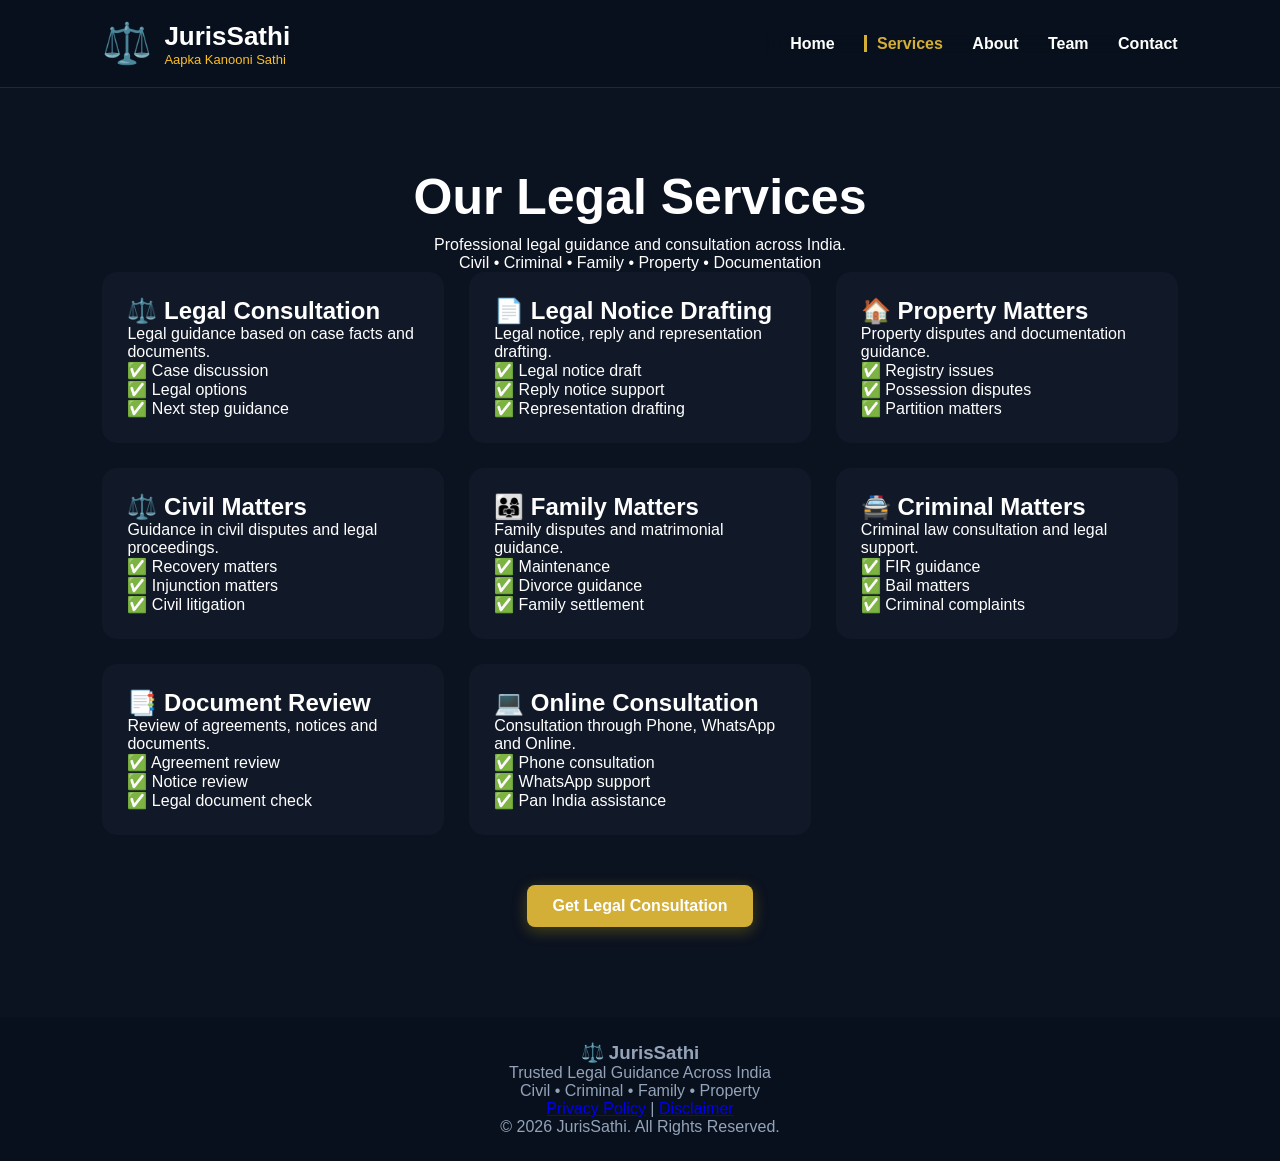
<file: services.html>
<!DOCTYPE html>
<html>
<head>
    <meta charset="UTF-8">
<meta name="viewport" content="width=device-width, initial-scale=1.0">
    <title>Services - JurisSathi</title>
    <link rel="stylesheet" href="style.css">
</head>

<body>

<header class="nav">
  <div class="brand">
    <div class="brand-icon">⚖️</div>
    <div>
      <h1>JurisSathi</h1>
      <p>Aapka Kanooni Sathi</p>
    </div>
  </div>
  <input type="checkbox" id="menu-toggle">
<label for="menu-toggle" class="hamburger">☰</label>
  <div class="menu">
    <a href="index.html">Home</a>
<a href="services.html" class="active">Services</a>
<a href="about.html">About</a>
<a href="legal-team.html">Team</a>
<a href="contact.html">Contact</a>
  </div>
</header>


<section class="about">
    <div style="text-align:center;">
    <h2 class="service-title">Our Legal Services</h2>

    <p>
    Professional legal guidance and consultation across India.
    </p>

    <p>
    Civil • Criminal • Family • Property • Documentation
    </p>
</div>


<div class="grid">

<div class="card">
<h2>⚖️ Legal Consultation</h2>
<p>Legal guidance based on case facts and documents.</p>
<p>✅ Case discussion</p>
<p>✅ Legal options</p>
<p>✅ Next step guidance</p>

</div>

<div class="card">
<h2>📄 Legal Notice Drafting</h2>
<p>Legal notice, reply and representation drafting.</p>
<p>✅ Legal notice draft</p>
<p>✅ Reply notice support</p>
<p>✅ Representation drafting</p>

</div>

<div class="card">
<h2>🏠 Property Matters</h2>
<p>Property disputes and documentation guidance.</p>
<p>✅ Registry issues</p>
<p>✅ Possession disputes</p>
<p>✅ Partition matters</p>

</div>

<div class="card">
<h2>⚖️ Civil Matters</h2>
<p>Guidance in civil disputes and legal proceedings.</p>
<p>✅ Recovery matters</p>
<p>✅ Injunction matters</p>
<p>✅ Civil litigation</p>

</div>

<div class="card">
<h2>👨‍👩‍👧 Family Matters</h2>
<p>Family disputes and matrimonial guidance.</p>
<p>✅ Maintenance</p>
<p>✅ Divorce guidance</p>
<p>✅ Family settlement</p>

</div>

<div class="card">
<h2>🚔 Criminal Matters</h2>
<p>Criminal law consultation and legal support.</p>
<p>✅ FIR guidance</p>
<p>✅ Bail matters</p>
<p>✅ Criminal complaints</p>

</div>

<div class="card">
<h2>📑 Document Review</h2>
<p>Review of agreements, notices and documents.</p>
<p>✅ Agreement review</p>
<p>✅ Notice review</p>
<p>✅ Legal document check</p>

</div>

<div class="card">
<h2>💻 Online Consultation</h2>
<p>Consultation through Phone, WhatsApp and Online.</p>
<p>✅ Phone consultation</p>
<p>✅ WhatsApp support</p>
<p>✅ Pan India assistance</p>

</div>

</div>

<div style="text-align:center; margin-top:30px;">

<a href="contact.html" class="btn">
Get Legal Consultation
</a>

</div>

</section>

<footer>
    <h3>⚖️ JurisSathi</h3>

    <p>Trusted Legal Guidance Across India</p>

    <p>Civil • Criminal • Family • Property</p>

    <p>
        <a href="privacy-policy.html">Privacy Policy</a> |
        <a href="disclaimer.html">Disclaimer</a>
    </p>

    <p>© 2026 JurisSathi. All Rights Reserved.</p>
</footer>

</body>
</html>
</file>
<file: style.css>
*{
margin:0;
padding:0;
box-sizing:border-box;
font-family:'Segoe UI',sans-serif;
}

body{
background:#0b1220;
color:#fff;
}

.nav{
display:flex;
justify-content:space-between;
align-items:center;
padding:20px 8%;
background:#08101d;
position:sticky;
top:0;
z-index:1000;
border-bottom:1px solid rgba(255,255,255,.1);
}

.brand{
display:flex;
align-items:center;
gap:12px;
}

.brand-icon{
font-size:40px;
}

.brand h1{
font-size:26px;
}

.brand p{
color:#fbbf24;
font-size:13px;
}

.menu a{
color:white;
text-decoration:none;
margin-left:25px;
font-weight:600;
}

.hero{
min-height:90vh;
display:flex;
align-items:center;
justify-content:center;
text-align:center;
padding:40px;
background:
linear-gradient(rgba(0,0,0,.65),rgba(0,0,0,.65)),
url('https://images.unsplash.com/photo-1589829545856-d10d557cf95f?auto=format&fit=crop&w=1600&q=80');
background-size:cover;
background-position:center;
}

.law-icon{
font-size:70px;
margin-bottom:20px;
}

.hero h2{
font-size:60px;
margin-bottom:10px;
}

.hero h3{
font-size:24px;
color:#fbbf24;
margin-bottom:20px;
}

.hero p{
max-width:800px;
margin:auto;
font-size:18px;
line-height:1.7;
}

.hero-actions{
margin-top:30px;
}

.btn{
    display:inline-block;
    padding:14px 32px;
    border-radius:50px;
    text-decoration:none;
    font-weight:700;
    margin:10px;
    transition:all 0.3s ease;
    box-shadow:0 4px 15px rgba(255,215,0,0.25);
}
.section .btn{
    display:block;
    width:fit-content;
    margin:20px auto;
}

.gold{
background:#fbbf24;
color:black;
}
.gold:hover{
    transform:translateY(-3px);
    box-shadow:0 8px 25px rgba(255,215,0,0.4);
}

.outline{
border:2px solid #fbbf24;
color:#fbbf24;
}
.outline:hover{
    background:#fbbf24;
    color:black;
    transform:translateY(-3px);
    box-shadow:0 8px 25px rgba(255,215,0,0.4);
}
.trust{
display:grid;
grid-template-columns:repeat(3,1fr);
gap:20px;
padding:40px 8%;
background:#111827;
}

.trust div{
background:#1f2937;
padding:20px;
border-radius:12px;
text-align:center;
}

.section{
padding:80px 8%;
}

.section h2{
text-align:center;
font-size:40px;
margin-bottom:10px;
}

.sub{
text-align:center;
color:#cbd5e1;
margin-bottom:40px;
}

.grid{
display:grid;
grid-template-columns:repeat(auto-fit,minmax(280px,1fr));
gap:25px;
}

.card{
background:#111827;
padding:25px;
border-radius:15px;
transition:.3s;
}

.card:hover{
transform:translateY(0);
}

.card h4{
color:#fbbf24;
margin-bottom:10px;
font-size:22px;
}

.about{
padding:80px 8%;
}

.about-card{
background:#111827;
padding:40px;
border-radius:15px;
text-align:center;
}

.steps{
display:grid;
grid-template-columns:repeat(auto-fit,minmax(250px,1fr));
gap:25px;
}

.steps div{
background:#111827;
padding:25px;
border-radius:15px;
}

.steps b{
font-size:35px;
color:#fbbf24;
}

.fees{
display:grid;
grid-template-columns:repeat(auto-fit,minmax(300px,1fr));
gap:25px;
}

.fee-card{
background:#111827;
padding:30px;
border-radius:15px;
text-align:center;
}

.highlight{
border:2px solid #fbbf24;
}

.price{
font-size:45px;
font-weight:bold;
color:#fbbf24;
margin:15px 0;
}

.faq-box{
background:#111827;
padding:20px;
margin-bottom:15px;
border-radius:12px;
}

.contact{
text-align:center;
padding:80px 8%;
background:#111827;
}

.contact p{
margin:10px 0;
font-size:18px;
}

footer{
text-align:center;
padding:25px;
background:#08101d;
color:#94a3b8;
}

.whatsapp{
position:fixed;
right:20px;
bottom:20px;
width:65px;
height:65px;
background:#25D366;
color:white;
border-radius:50%;
display:flex;
align-items:center;
justify-content:center;
text-decoration:none;
font-size:30px;
font-weight:bold;
}

@media(max-width:768px){

.menu{
display:none;
}

.hero h2{
font-size:32px;
}

.hero h3{
font-size:18px;
}

.section h2{
font-size:30px;
}

.trust{
grid-template-columns:1fr;
}
}
.hero-logo{
width:100px;
height:100px;
border-radius:50%;
object-fit:cover;
display:block;
margin:0 auto 20px;
box-shadow:0 0 25px rgba(251,191,36,.5);
}
.hero-container{
    display:flex;
    align-items:center;
    justify-content:space-between;
    gap:50px;
    flex-wrap:wrap;
}

.hero-left{
    flex:1;
    min-width:300px;
}

.hero-right{
    flex:1;
    text-align:center;
}

.hero-right img{
    width:350px;
    max-width:100%;
    border-radius:20px;
    border:4px solid #d4af37;
    box-shadow:0 0 25px rgba(212,175,55,0.4);
}

.hero-logo{
    width:120px;
    margin-bottom:15px;
}

.hero-badge{
    display:inline-block;
    background:#d4af37;
    color:#111827;
    padding:8px 16px;
    border-radius:30px;
    font-weight:bold;
    margin-bottom:15px;
}

.hero h2{
    font-size:48px;
    margin-bottom:10px;
}

.hero h3{
    color:#d4af37;
    margin-bottom:15px;
}

.hero p{
    font-size:18px;
    line-height:1.7;
}

@media(max-width:768px){
    .hero-container{
        flex-direction:column-reverse;
        text-align:center;
    }

    .hero h2{
        font-size:36px;
    }

    .hero-right img{
        width:280px;
    }
}
.contact-card{
    max-width:700px;
    margin:0 auto;
    padding:35px;
    border:1px solid rgba(251,191,36,0.35);
    border-radius:20px;
    background:rgba(15,23,42,0.75);
    box-shadow:0 10px 35px rgba(0,0,0,0.35);
    backdrop-filter: blur(8px);
transition: all 0.3s ease;
    .contact-card:hover{
    transform: translateY(-5px);
    box-shadow:0 15px 40px rgba(251,191,36,0.3);
}
}
@media(max-width:768px){

  .section{
    padding:45px 18px;
  }

 .grid{
    gap:18px;
    margin-top:35px;
}

  .card{
    padding:22px 18px;
    min-height:auto;
  }

  .card h3{
    font-size:24px;
    margin-bottom:10px;
  }

  .card p{
    font-size:18px;
    line-height:1.5;
  }

  .hero{
    min-height:auto;
    padding:60px 18px;
  }

  .hero h2{
    font-size:42px;
  }

  .hero p{
    font-size:20px;
  }

  .floating-whatsapp{
    width:65px;
    height:65px;
    font-size:28px;
  }
}
@media(max-width:768px){

  .hero{
    padding:35px 18px 45px !important;
  }

  .hero-logo{
    width:120px !important;
  }

  .hero h2{
    font-size:38px !important;
    line-height:1.1;
  }

  .hero h3{
    font-size:24px !important;
  }

  .hero p{
    font-size:18px !important;
  }

  .floating-whatsapp{
    width:58px !important;
    height:58px !important;
    bottom:80px !important;
  }
}
/* Booking Form */

.booking-section{
    padding:80px 20px;
    background:#071224;
    text-align:center;
}

.booking-section h2{
    font-size:42px;
    color:#fff;
    margin-bottom:10px;
}

.booking-section p{
    color:#cfcfcf;
    margin-bottom:30px;
}

.booking-form{
    max-width:700px;
    margin:auto;
    background:#0d1b33;
    padding:30px;
    border-radius:20px;
    border:1px solid rgba(255,193,7,.3);
}

.booking-form label{
    display:block;
    text-align:left;
    color:#fff;
    margin-top:15px;
    margin-bottom:8px;
    font-weight:600;
}

.booking-form input,
.booking-form select,
.booking-form textarea{
    width:100%;
    padding:14px;
    border-radius:12px;
    border:1px solid #444;
    background:#08111f;
    color:#fff;
    font-size:16px;
}

.booking-form textarea{
    resize:vertical;
}

.booking-form .btn{
    width:100%;
    margin-top:20px;
    padding:15px;
    border:none;
    border-radius:12px;
    background:#d18a00;
    color:#fff;
    font-size:18px;
    font-weight:bold;
    cursor:pointer;
}

.booking-form .btn:hover{
    background:#f0a500;
}
.booking-section .container{
    max-width:800px;
    margin:0 auto;
}

.booking-form{
    display:block;
    max-width:700px;
    margin:30px auto;
    background:#0d1b33;
    padding:30px;
    border-radius:20px;
    border:1px solid rgba(255,193,7,.3);
}

.booking-form label{
    display:block;
    text-align:left;
    margin-top:15px;
}

.booking-form input,
.booking-form select,
.booking-form textarea{
    display:block;
    width:100%;
    box-sizing:border-box;
    margin-bottom:12px;
}
@media(max-width:768px){

  .hero-logo{
    width:95px !important;
    height:95px !important;
  }

  .hero-badge{
    font-size:14px !important;
    padding:8px 14px !important;
  }

  .hero h2{
    font-size:32px !important;
    line-height:1.1 !important;
  }

  .hero h3{
    font-size:22px !important;
    line-height:1.25 !important;
  }

  .hero p{
    font-size:17px !important;
    line-height:1.5 !important;
  }

  .trust-badges p{
    font-size:16px !important;
    margin:5px 0 !important;
  }
}
@media(max-width:768px){
  .hero .hero-logo{
    display:none !important;
  }
}
@media(max-width:768px){
  .hero-badge{
    display:none;
  }
}
.trust-badges p{
    display:flex;
    align-items:center;
    gap:10px;
    margin:12px 0;
}

.trust-badges{
    max-width:320px;
    margin:20px auto;
    text-align:left;
}
.hero .hero-logo{
  display:none;
}
@media (max-width: 768px) {
  .hero h3 {
    font-size: 32px;
    line-height: 1.2;
  }
}
html{
  scroll-behavior:smooth;
}

/* Legal Team Section */

#team .card{
    width:350px;
    min-height:180px;
    padding:25px;
    border:2px solid #d4a017;
    border-radius:20px;
    background:rgba(255,255,255,0.05);
    box-shadow:0 0 15px rgba(212,160,23,0.3);
    transition:all 0.3s ease;
}

#team .card:hover{
    transform:translateY(-5px);
    border-color:#d4a017;
    box-shadow:0 8px 20px rgba(212,160,23,0.25);
}

#team h3{
    margin-bottom:8px;
}

#team p{
    color:#d4a017;
    font-weight:600;
}
.founder-card{
    border:2px solid #d4a017 !important;
    box-shadow:0 0 15px rgba(212,160,23,0.4);
}

.founder-card h3{
    color:#d4a017;
}
@media(max-width:768px){
  .about img{
    width:200px !important;
    height:auto;
  }
}
.fee-card.highlight p{
  text-align:left;
  width:fit-content;
  margin:6px auto;
}
.hero-left h2{
   font-size: 56px;
}
.founder-card{
    max-width: 500px;
    margin: 30px auto;
    text-align: center;
}
.btn{
    display:inline-block;
    background:#d4af37;
    color:#000;
    padding:12px 25px;
    border-radius:8px;
    text-decoration:none;
    font-weight:bold;
    margin-top:20px;
}
.founder-card{
    max-width:500px;
    margin:50px auto;
    padding:25px;
    position:relative;
    z-index:1;
}
.service-title{
    font-size:50px;
    font-weight:700;
    text-align:center;
    margin-bottom:10px;
}
@media (max-width: 768px){

  .nav{
    flex-direction: column;
    align-items: center;
    padding: 15px;
  }

  .menu{
    display: flex;
    flex-wrap: wrap;
    justify-content: center;
    gap: 12px;
    margin-top: 12px;
  }

  .menu a{
    font-size: 14px;
    display: inline-block;
  }

  .brand{
    justify-content: center;
    text-align: center;
  }

}
@media (max-width: 768px){

  .nav{
    display:flex;
    flex-direction:column;
    align-items:center;
    gap:12px;
    padding:15px 10px;
  }

  .menu{
    display:flex !important;
    flex-wrap:wrap;
    justify-content:center;
    gap:14px;
    width:100%;
  }

  .menu a{
    display:inline-block !important;
    font-size:14px;
  }

  .brand{
    justify-content:center;
    text-align:center;
  }
}
@media (max-width: 768px){

  .nav{
    display:flex;
    flex-direction:column;
    align-items:center;
    justify-content:center;
    padding:14px 10px;
    gap:10px;
  }

  .brand{
    display:flex;
    align-items:center;
    justify-content:center;
    text-align:center;
    gap:10px;
  }

  .brand-icon{
    font-size:30px;
  }

  .brand h1{
    font-size:26px;
  }

  .brand p{
    font-size:13px;
  }

  .menu{
    display:flex !important;
    flex-wrap:wrap;
    justify-content:center;
    gap:14px;
    width:100%;
  }

  .menu a{
    font-size:13px;
    display:inline-block !important;
  }

  .hero h1,
  .service-title,
  .about h2{
    font-size:34px !important;
  }

  .grid{
    grid-template-columns:1fr !important;
    gap:18px;
  }

  .card{
    padding:20px;
  }

  .card h2,
  .card h3{
    font-size:24px;
  }

  .card p{
    font-size:16px;
  }
}
@media (max-width:768px){
  .logo img{
      width:50px;
  }

  .logo h2{
      font-size:28px;
  }
}
#menu-toggle{
  display:none;
}

.hamburger{
  display:none;
  font-size:32px;
  color:#d4af37;
  cursor:pointer;
}

@media (max-width:768px){

  .hamburger{
    display:block;
    margin-top:10px;
  }

  .menu{
    display:none !important;
    flex-direction:column;
    align-items:center;
    gap:15px;
    width:100%;
    margin-top:15px;
  }

  #menu-toggle:checked ~ .menu{
    display:flex !important;
  }

  .menu a{
    font-size:18px;
  }
}
#menu-toggle{
  display:none !important;
}

.hamburger{
  display:none !important;
}

@media (max-width:768px){

  .nav{
    flex-direction:column !important;
    align-items:center !important;
  }

  .hamburger{
    display:block !important;
    font-size:32px !important;
    color:#d4af37 !important;
    cursor:pointer;
    margin-top:10px;
  }

  .menu{
    display:none !important;
    flex-direction:column !important;
    align-items:center !important;
    gap:15px !important;
    width:100% !important;
    margin-top:15px !important;
  }

  #menu-toggle:checked ~ .menu{
    display:flex !important;
  }
}
@media (max-width:768px){

  .nav{
    position:relative;
  }

  .hamburger{
    position:absolute;
    top:20px;
    right:20px;
    margin:0;
    font-size:32px;
  }
}
top:15px;
right:15px;
/* FINAL MOBILE HAMBURGER FIX */

#menu-toggle{
  display:none !important;
}

.hamburger{
  display:none !important;
}

@media (max-width:768px){

  .nav{
    position:relative !important;
  }

  .hamburger{
    display:block !important;
    position:absolute !important;
    top:18px !important;
    right:18px !important;
    font-size:32px !important;
    color:#d4af37 !important;
    z-index:9999 !important;
  }

  .menu{
    display:none !important;
    position:absolute !important;
    top:80px !important;
    right:15px !important;
    background:#050b18 !important;
    border:1px solid #d4af37 !important;
    border-radius:12px !important;
    padding:15px !important;
    width:180px !important;
    z-index:9998 !important;
    flex-direction:column !important;
    gap:12px !important;
  }

  .menu a{
    display:block !important;
    font-size:16px !important;
    text-align:center !important;
  }

  #menu-toggle:checked ~ .menu{
    display:flex !important;
  }
}
@media (max-width:768px){

  #menu-toggle:checked ~ .menu{
    display:flex !important;
    position:absolute !important;
    top:75px !important;
    right:15px !important;
    left:auto !important;
    width:190px !important;
    background:#050b18 !important;
    border:1px solid #d4af37 !important;
    border-radius:12px !important;
    padding:15px !important;
    flex-direction:column !important;
    align-items:center !important;
    gap:12px !important;
    z-index:9999 !important;
  }

}
/* FINAL HAMBURGER MENU OVERRIDE */

#menu-toggle{
  display:none !important;
}

.hamburger{
  display:none !important;
}

@media (max-width:768px){

  .nav{
    position:relative !important;
  }

  .hamburger{
    display:block !important;
    position:absolute !important;
    top:15px !important;
    right:15px !important;
    font-size:32px !important;
    color:#d4af37 !important;
    cursor:pointer !important;
    z-index:9999 !important;
  }

  .menu{
    display:none !important;
  }

  #menu-toggle:checked ~ .menu{
    display:flex !important;
    position:absolute !important;
    top:70px !important;
    right:15px !important;
    left:auto !important;
    width:190px !important;
    background:#050b18 !important;
    border:1px solid #d4af37 !important;
    border-radius:12px !important;
    padding:15px !important;
    flex-direction:column !important;
    align-items:center !important;
    gap:12px !important;
    z-index:9998 !important;
  }

  .menu a{
    display:block !important;
    font-size:16px !important;
    text-align:center !important;
  }
}
/* FORCE MOBILE HAMBURGER FOR ALL PAGES */

@media (max-width:768px){

  #menu-toggle{
    display:none !important;
  }

  .nav{
    position:relative !important;
  }

  .hamburger{
    display:block !important;
    position:absolute !important;
    top:15px !important;
    right:15px !important;
    font-size:32px !important;
    color:#d4af37 !important;
    z-index:9999 !important;
  }

  .nav .menu{
    display:none !important;
  }

  .nav #menu-toggle:checked ~ .menu{
    display:flex !important;
    position:absolute !important;
    top:70px !important;
    right:15px !important;
    width:190px !important;
    background:#050b18 !important;
    border:1px solid #d4af37 !important;
    border-radius:12px !important;
    padding:15px !important;
    flex-direction:column !important;
    align-items:center !important;
    gap:12px !important;
    z-index:9998 !important;
  }

  .nav .menu a{
    display:block !important;
    font-size:16px !important;
  }
}
.menu a.active{
   color:#d4af37;
   font-weight:bold;
   border-left:3px solid #d4af37;
   padding-left:10px;
}
.menu{
   backdrop-filter: blur(10px);
}

.menu a:hover{
   color:#d4af37;
}
.contact-card a{
   color:white;
   text-decoration:none;
}
.nav{
    position: sticky;
    top: 0;
    z-index: 9999;
}
/* STICKY HEADER FINAL */
header.nav{
    position: sticky !important;
    top: 0 !important;
    z-index: 99999 !important;
}
.contact-card a,
.card a,
.about a{
   color:white !important;
   text-decoration:none !important;
}
@media (max-width:768px){
    .about h1{
        font-size: 32px;
    }
}
</file>
